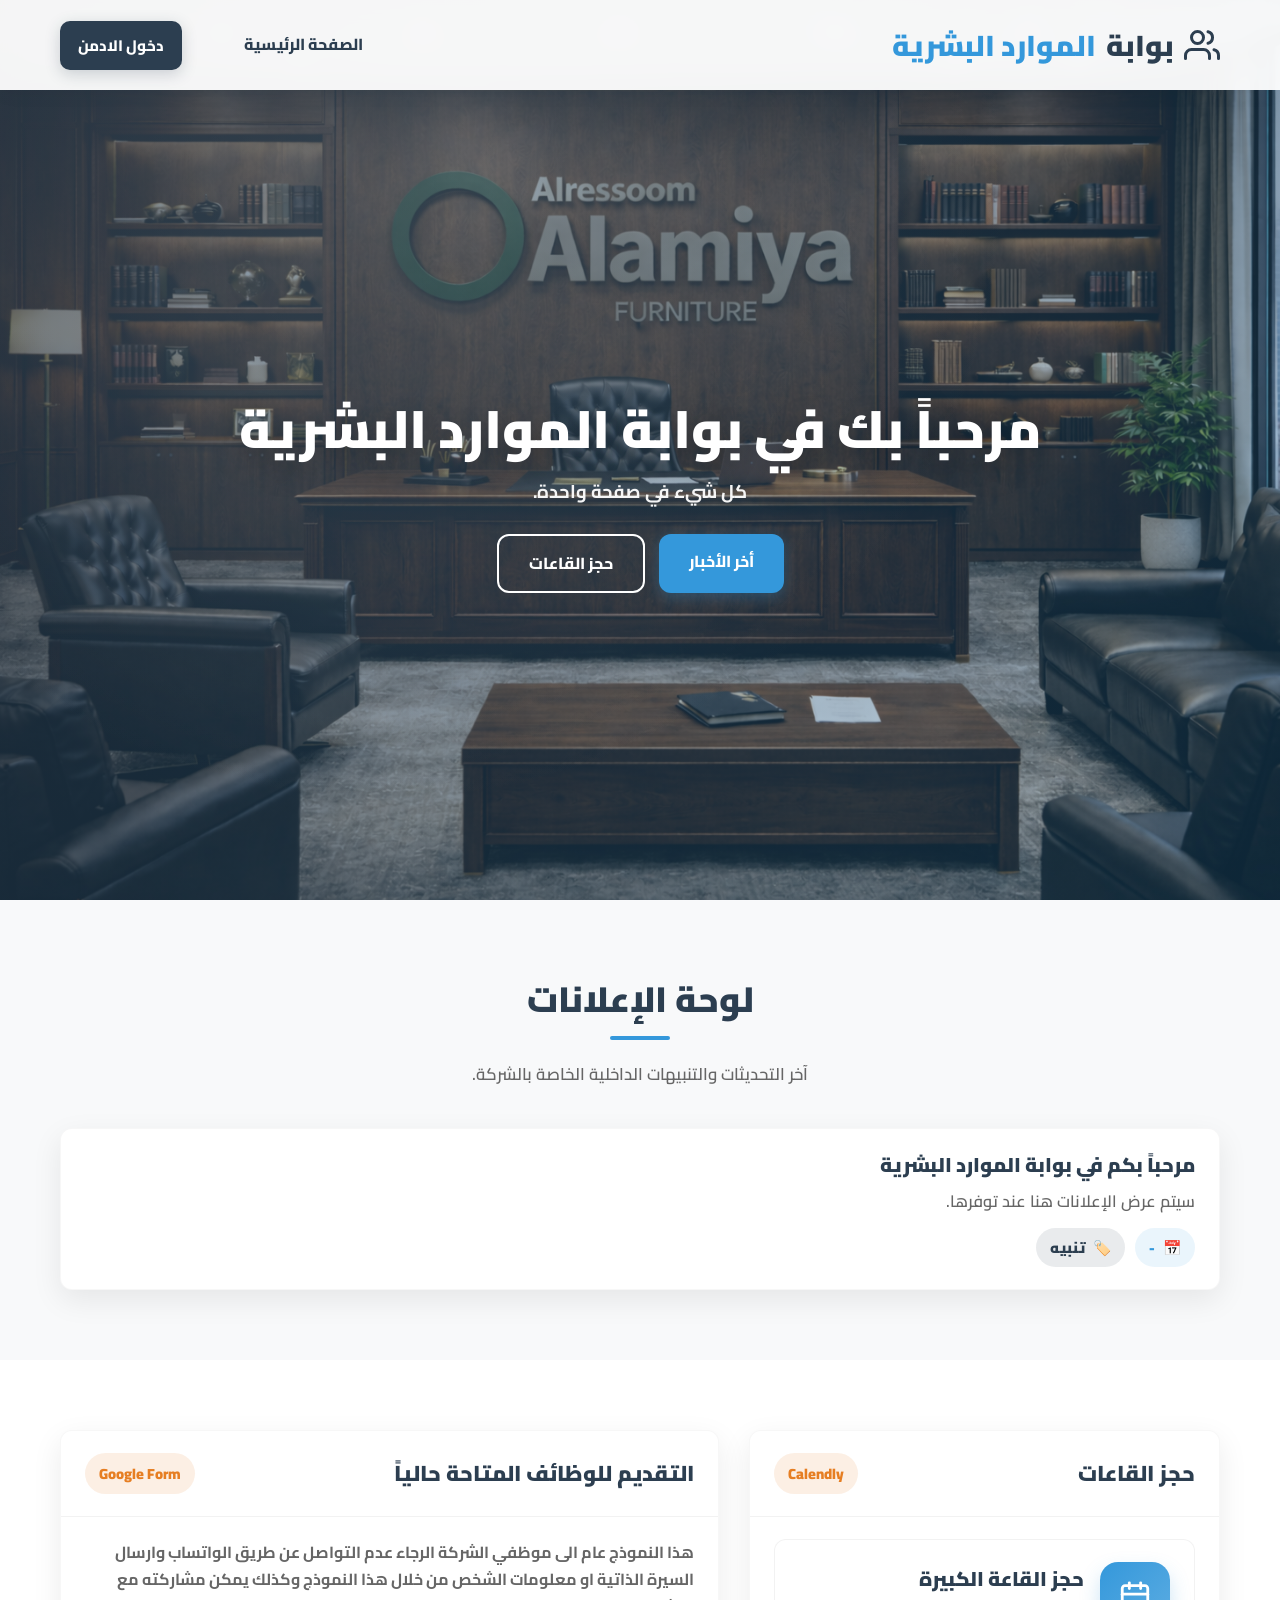
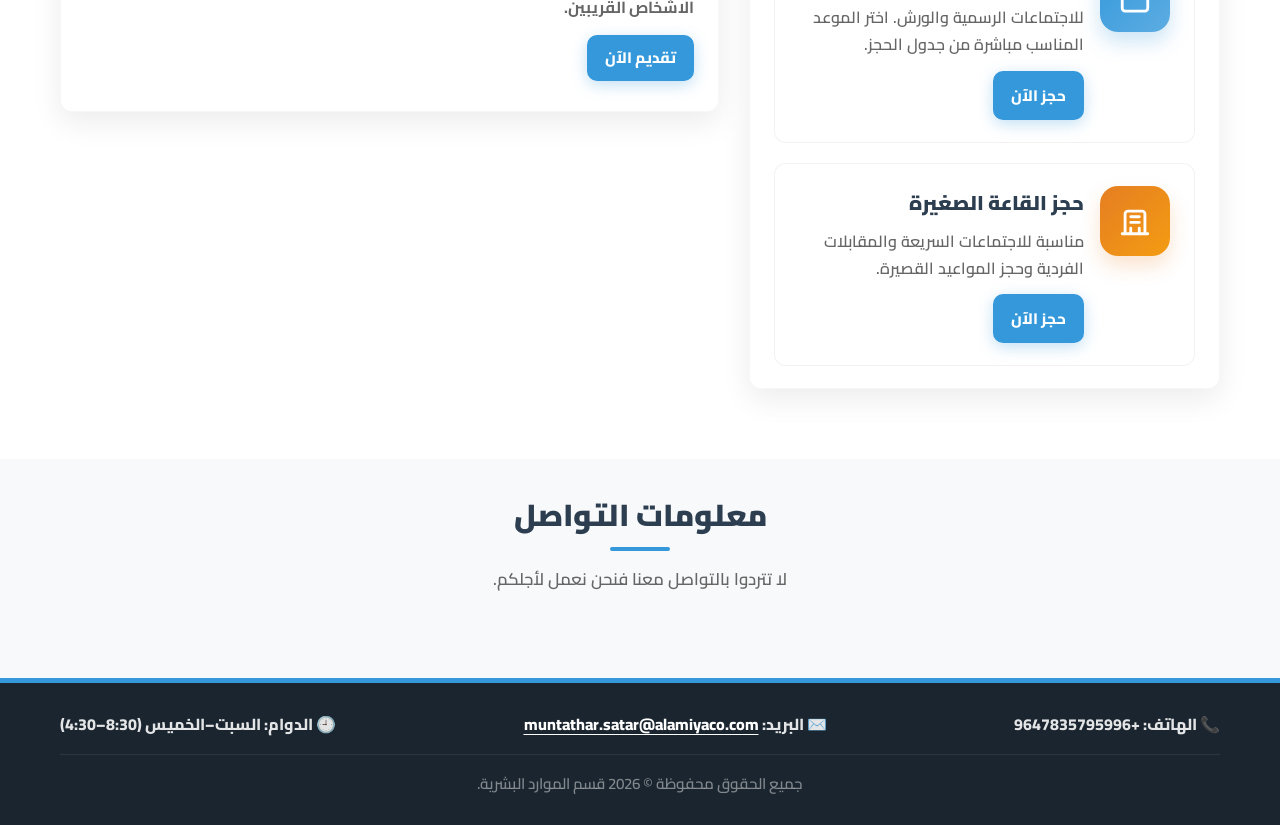
<file: index.html>
<!DOCTYPE html>
<html lang="ar" dir="rtl">
<head>
  <meta charset="UTF-8" />
  <meta name="viewport" content="width=device-width, initial-scale=1.0" />
  <title>بوابة الموارد البشرية</title>

  <link rel="preconnect" href="https://fonts.googleapis.com">
  <link href="https://fonts.googleapis.com/css2?family=Cairo:wght@300;400;600;700;800&display=swap" rel="stylesheet">
  <link rel="stylesheet" href="styles.css" />
</head>
<body>

  <header id="header">
    <div class="container navbar">
      <div class="logo">
        <svg width="36" height="36" viewBox="0 0 24 24" fill="none" stroke="currentColor"
          stroke-width="2" stroke-linecap="round" stroke-linejoin="round">
          <path d="M17 21v-2a4 4 0 0 0-4-4H5a4 4 0 0 0-4 4v2"></path>
          <circle cx="9" cy="7" r="4"></circle>
          <path d="M23 21v-2a4 4 0 0 0-3-3.87"></path>
          <path d="M16 3.13a4 4 0 0 1 0 7.75"></path>
        </svg>
        بوابة <span>الموارد البشرية</span>
      </div>

      <div class="nav-actions">
        <a class="nav-link" href="index.html">الصفحة الرئيسية</a>
        <a class="nav-link" href="tax.html"></a>
        <button class="btn btn-dark btn-sm" type="button" onclick="openAdminLogin()">
          دخول الادمن
        </button>
      </div>
    </div>
  </header>

  <section class="hero" id="home">
    <div class="hero-content">
      <div class="container">
        <h1>مرحباً بك في بوابة الموارد البشرية</h1>
        <p>كل شيء في صفحة واحدة.</p>
        <div class="hero-buttons">
          <a class="btn btn-primary" href="#announcements">أخر الأخبار</a>
          <a class="btn btn-outline" href="#booking">حجز القاعات</a>
        </div>
      </div>
    </div>
  </section>

  <section id="announcements">
    <div class="container">
      <div class="section-title">
        <h2>لوحة الإعلانات</h2>
        <p>آخر التحديثات والتنبيهات الداخلية الخاصة بالشركة.</p>
      </div>
      <div class="ann-list" id="annList"></div>
    </div>
  </section>

  <section class="portal-section" id="portal">
    <div class="container">
      <div class="grid-2">

        <div id="booking">
          <div class="card">
            <div class="card-head">
              <h3>حجز القاعات</h3>
              <span class="badge">Calendly</span>
            </div>
            <div class="card-body">
              <div class="booking-stack">

                <div class="card booking-card booking-card-flat">
                  <div class="card-body">
                    <div class="booking-row">
                      <div class="icon-box">
                        <svg width="34" height="34" viewBox="0 0 24 24" fill="none" stroke="currentColor"
                          stroke-width="2" stroke-linecap="round" stroke-linejoin="round">
                          <rect x="3" y="4" width="18" height="18" rx="2"></rect>
                          <line x1="16" y1="2" x2="16" y2="6"></line>
                          <line x1="8" y1="2" x2="8" y2="6"></line>
                          <line x1="3" y1="10" x2="21" y2="10"></line>
                        </svg>
                      </div>
                      <div class="booking-content">
                        <h4>حجز القاعة الكبيرة</h4>
                        <p>للاجتماعات الرسمية والورش. اختر الموعد المناسب مباشرة من جدول الحجز.</p>
                        <div class="booking-actions">
                          <button class="btn btn-primary btn-sm" type="button" onclick="openCalendly('big')">حجز الآن</button>
                        </div>
                      </div>
                    </div>
                  </div>
                </div>

                <div class="card booking-card booking-card-flat">
                  <div class="card-body">
                    <div class="booking-row">
                      <div class="icon-box small-room-icon">
                        <svg width="34" height="34" viewBox="0 0 24 24" fill="none" stroke="currentColor"
                          stroke-width="2" stroke-linecap="round" stroke-linejoin="round">
                          <path d="M3 21h18"></path>
                          <path d="M5 21V7a2 2 0 0 1 2-2h10a2 2 0 0 1 2 2v14"></path>
                          <path d="M9 21v-4"></path>
                          <path d="M15 21v-4"></path>
                          <path d="M9 9h6"></path>
                          <path d="M9 13h6"></path>
                        </svg>
                      </div>
                      <div class="booking-content">
                        <h4>حجز القاعة الصغيرة</h4>
                        <p>مناسبة للاجتماعات السريعة والمقابلات الفردية وحجز المواعيد القصيرة.</p>
                        <div class="booking-actions">
                          <button class="btn btn-primary btn-sm" type="button" onclick="openCalendly('small')">حجز الآن</button>
                        </div>
                      </div>
                    </div>
                  </div>
                </div>

              </div>
            </div>
          </div>
        </div>

        <div id="apply">
          <div class="card">
            <div class="card-head">
              <h3>التقديم للوظائف المتاحة حالياً</h3>
              <span class="badge">Google Form</span>
            </div>
            <div class="card-body">
              <p class="apply-text">
                هذا النموذج عام الى موظفي الشركة الرجاء عدم التواصل عن طريق الواتساب وارسال السيرة الذاتية او معلومات الشخص من خلال هذا النموذج وكذلك يمكن مشاركته مع الاشخاص القريبين.
              </p>

              <a class="btn btn-primary btn-sm" id="applyFormBtn" href="#" target="_blank" rel="noopener">
                تقديم الآن
              </a>
            </div>
          </div>
        </div>

      </div>
    </div>
  </section>

  <section id="info" class="info-section">
    <div class="container info-container">
      <div class="section-title info-title">
        <h2 class="info-heading">معلومات التواصل</h2>
        <p class="info-description">لا تتردوا بالتواصل معنا فنحن نعمل لأجلكم.</p>
      </div>
    </div>
  </section>

  <footer>
    <div class="container">
      <div class="footer-mini">
        <div class="item">📞 الهاتف: <span id="hrPhone">+9647835795996</span></div>
        <div class="item">✉️ البريد: <a id="hrEmail" href="mailto:muntathar.satar@alamiyaco.com">muntathar.satar@alamiyaco.com</a></div>
        <div class="item">🕘 الدوام: السبت–الخميس (8:30–4:30)</div>
      </div>

      <div class="copyright">
        <p>جميع الحقوق محفوظة &copy; <span id="year"></span> قسم الموارد البشرية.</p>
      </div>
    </div>
  </footer>

  <div class="modal" id="calModal" aria-hidden="true">
    <div class="modal-dialog" role="dialog" aria-modal="true">
      <div class="modal-head">
        <h3 id="calTitle">الحجز</h3>
        <button class="xbtn" type="button" onclick="closeCalModal()">✕</button>
      </div>
      <div class="modal-body modal-body-zero">
        <iframe class="cal-frame" id="calFrame" title="Calendly"></iframe>
      </div>
    </div>
  </div>

  <div class="modal" id="adminLoginModal" aria-hidden="true">
    <div class="modal-dialog admin-dialog" role="dialog" aria-modal="true">
      <div class="modal-head">
        <h3>دخول الادمن</h3>
        <button class="xbtn" type="button" onclick="closeAdminLogin()">✕</button>
      </div>

      <div class="admin-login-body">
        <p class="admin-login-text">
          الرجاء إدخال كلمة المرور للدخول إلى بوابة الأدمن.
        </p>

        <input
          type="password"
          id="adminPassword"
          placeholder="أدخل كلمة المرور"
          class="admin-password-input"
        />

        <div id="adminLoginError" class="admin-login-error"></div>

        <div class="admin-login-actions">
          <button class="btn btn-primary btn-sm" type="button" onclick="submitAdminLogin()">دخول</button>
          <button class="btn btn-outline-dark btn-sm" type="button" onclick="closeAdminLogin()">إلغاء</button>
        </div>
      </div>
    </div>
  </div>

  <script src="script.js"></script>
</body>
</html>
</file>
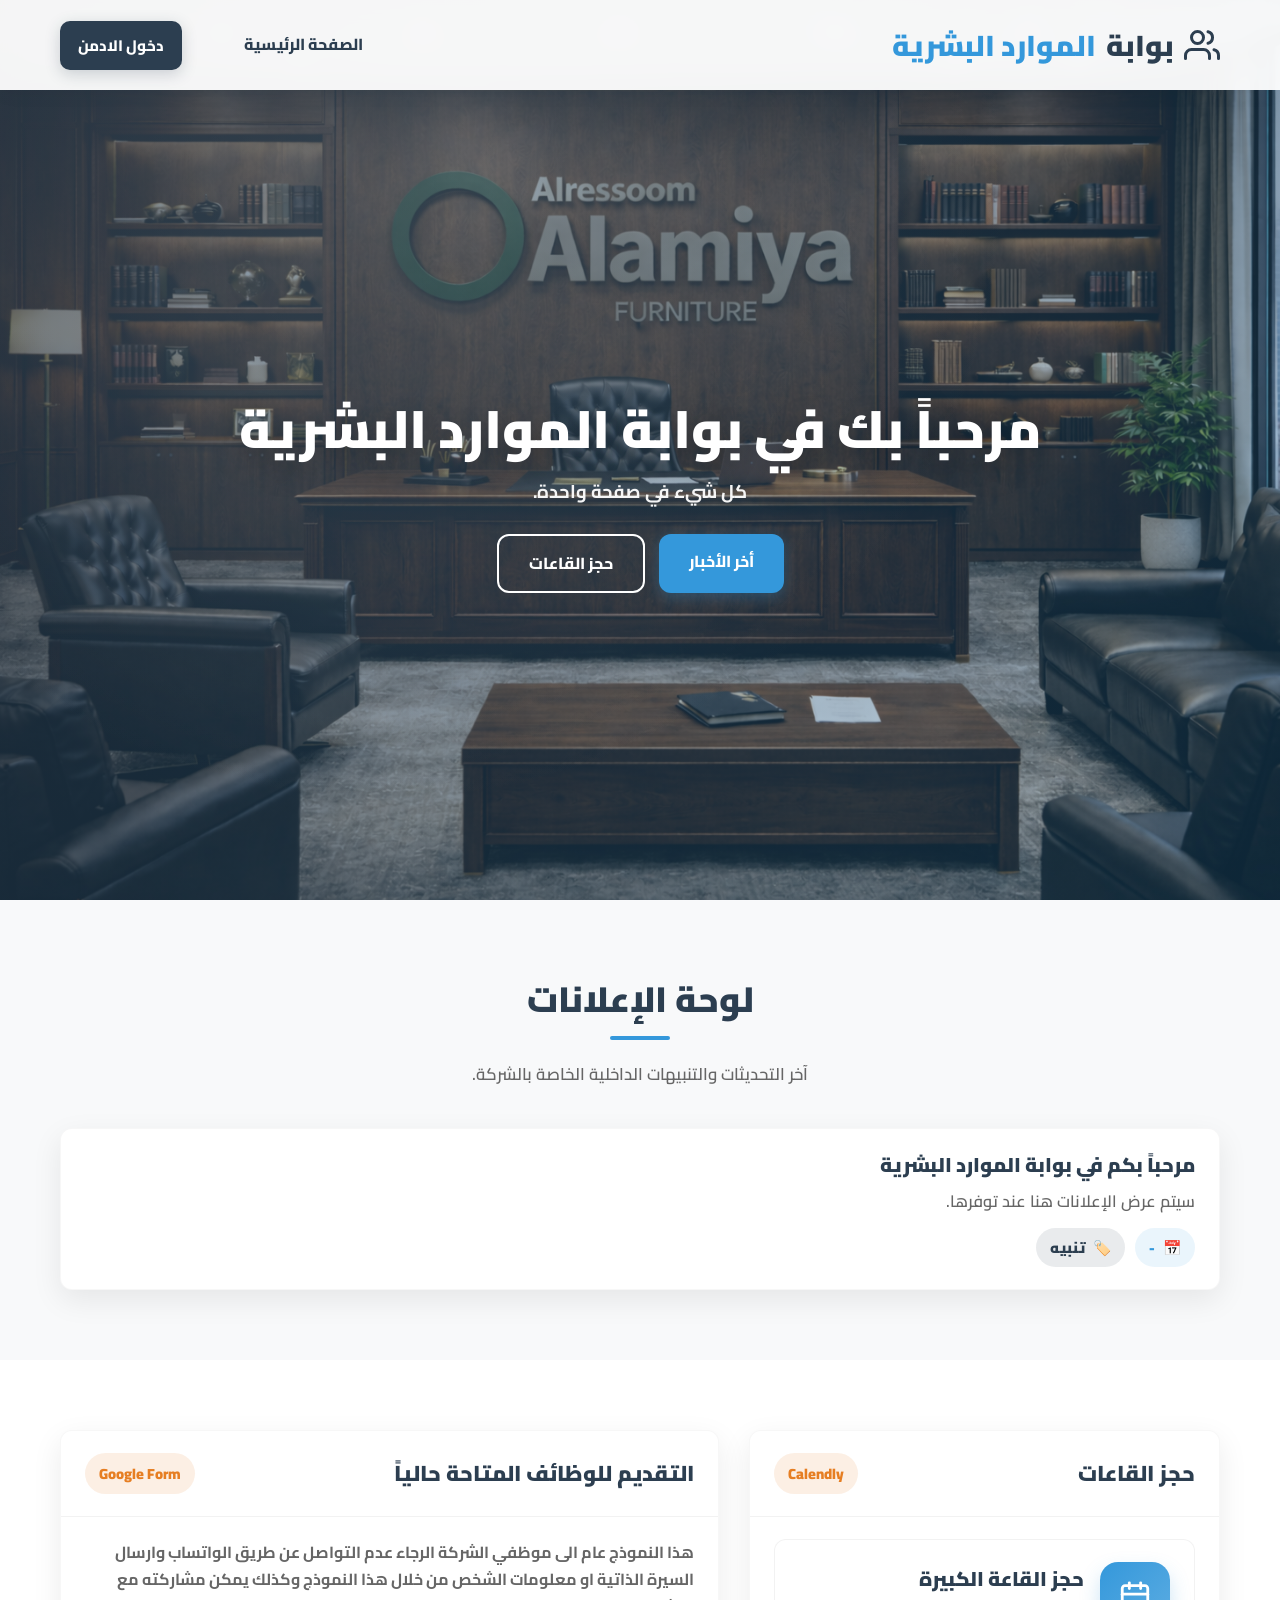
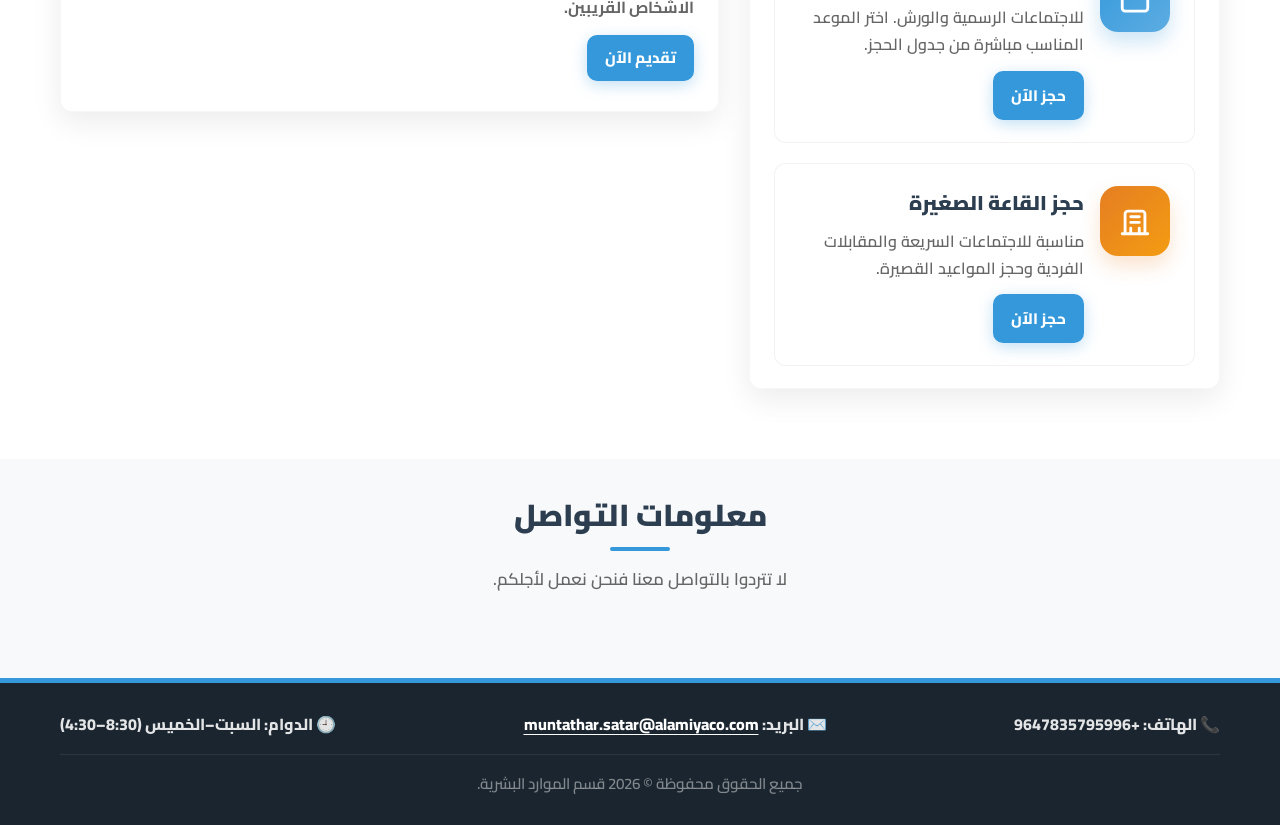
<file: admin (1).html>
<!DOCTYPE html>
<html lang="ar" dir="rtl">
<head>
  <meta charset="UTF-8" />
  <meta name="viewport" content="width=device-width, initial-scale=1.0" />
  <title>بوابة الأدمن</title>

  <link rel="preconnect" href="https://fonts.googleapis.com">
  <link href="https://fonts.googleapis.com/css2?family=Cairo:wght@300;400;600;700;800&display=swap" rel="stylesheet">
  <link rel="stylesheet" href="admin.css" />
</head>
<body>
  <header class="admin-header">
    <div class="container admin-topbar">
      <div>
        <h1>بوابة الأدمن</h1>
        <p>صفحة مخصصة لبطاقات وروابط ومواضيع الإدارة.</p>
      </div>
      <div class="admin-top-actions">
        <a href="index.html" class="btn btn-primary">العودة للموقع</a>
        <button class="btn btn-dark" type="button" onclick="logoutAdmin()">تسجيل الخروج</button>
      </div>
    </div>
  </header>

  <main class="container admin-main">
    <section class="admin-section">
      <div class="section-title">
        <h2>بطاقات الإدارة</h2>
        <p>في حال احتجت لأي شيء ولم تجده اتصل بالرقم التالي 07735796995</p>
      </div>

      <div class="cards-grid" id="adminCardsList"></div>
    </section>
  </main>

  <script src="admin.js"></script>
</body>
</html>
</file>
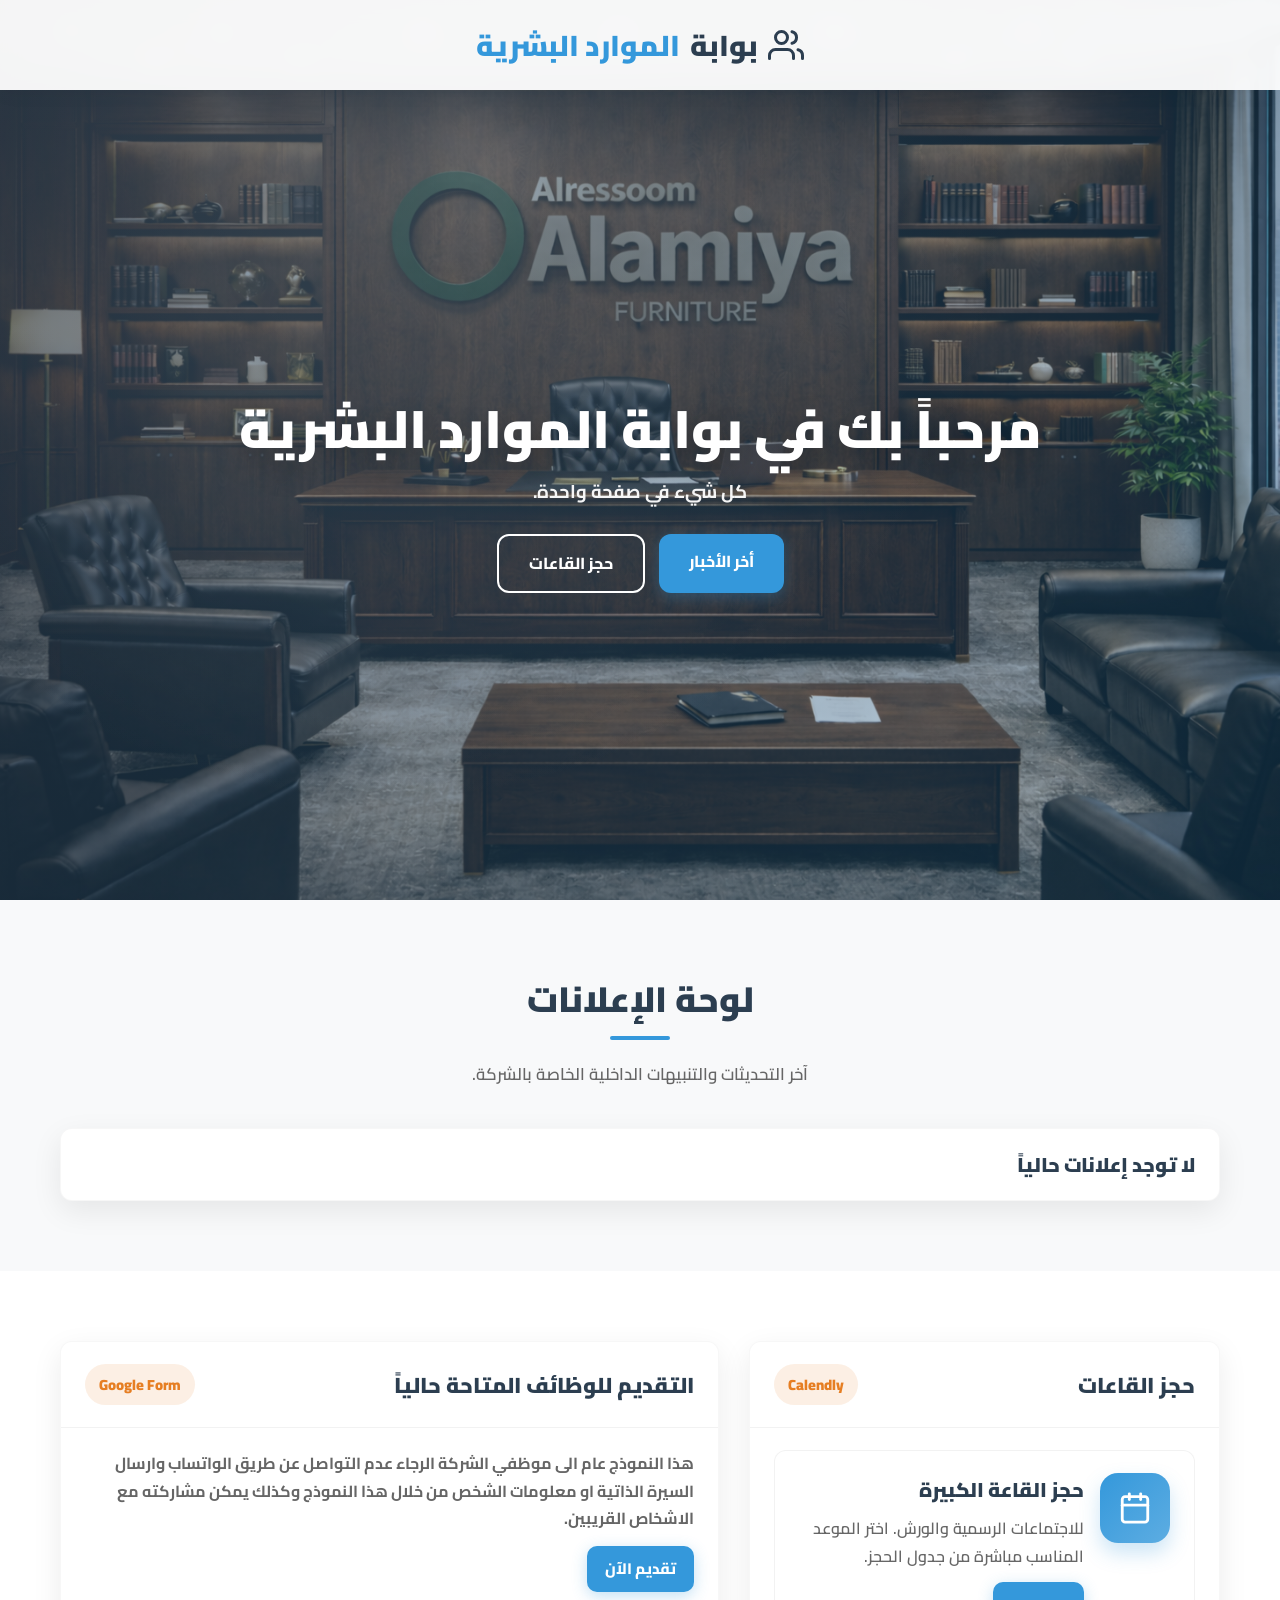
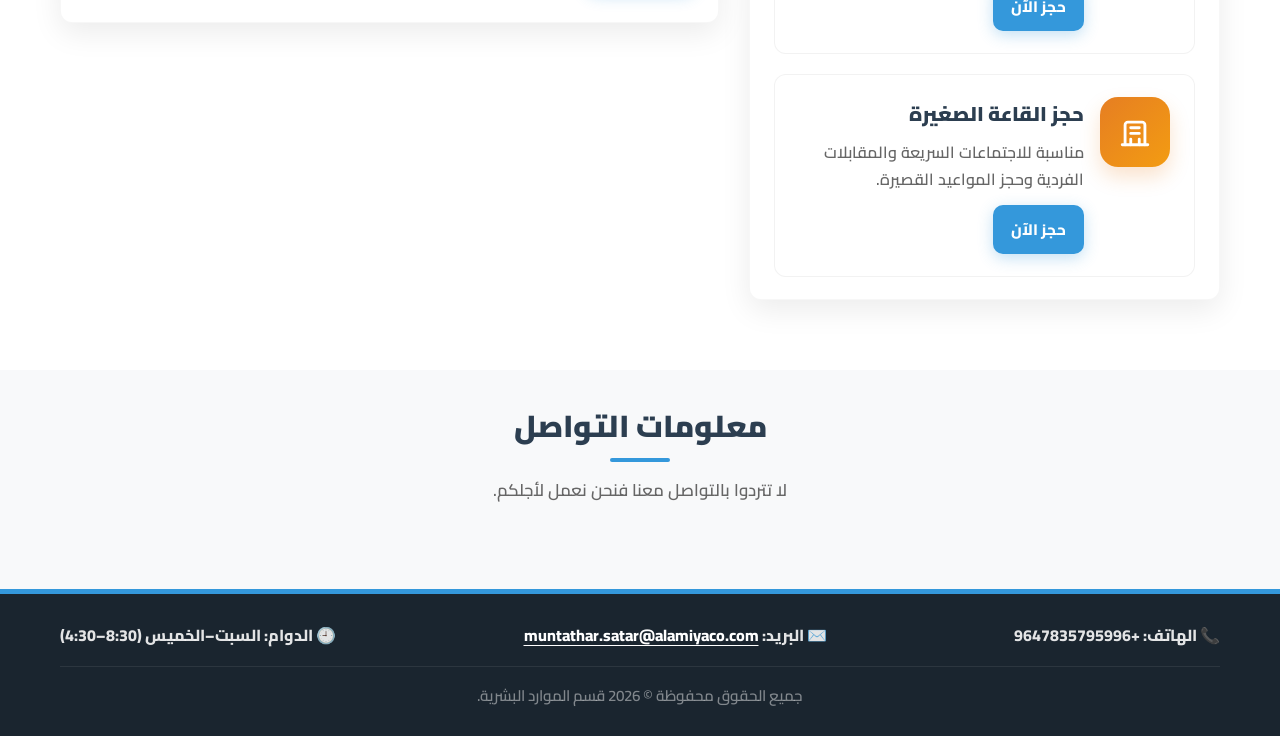
<file: index (6).html>
<!DOCTYPE html>
<html lang="ar" dir="rtl">
<head>
  <meta charset="UTF-8" />
  <meta name="viewport" content="width=device-width, initial-scale=1.0" />
  <title>بوابة الموارد البشرية</title>

  <!-- خط Cairo -->
  <link rel="preconnect" href="https://fonts.googleapis.com">
  <link href="https://fonts.googleapis.com/css2?family=Cairo:wght@300;400;600;700;800&display=swap" rel="stylesheet">

  <style>
    :root{
      --primary-color:#2c3e50;
      --secondary-color:#3498db;
      --accent-color:#e67e22;
      --dark-bg:#1a252f;
      --light-bg:#f8f9fa;
      --white:#ffffff;
      --text-color:#333333;
      --text-light:#666666;
      --border-radius:12px;
      --shadow:0 10px 30px rgba(0,0,0,0.08);
      --transition:all 0.3s cubic-bezier(0.4,0,0.2,1);
    }

    /* FORCE CAIRO */
    html,body,*,*::before,*::after,button,input,textarea,select{
      font-family:'Cairo',sans-serif !important;
    }

    *{margin:0;padding:0;box-sizing:border-box;}
    html{scroll-behavior:smooth;}
    body{
      background-color:var(--light-bg);
      color:var(--text-color);
      line-height:1.7;
      overflow-x:hidden;
    }
    a{text-decoration:none;color:inherit;}
    ul{list-style:none;}
    img{max-width:100%;display:block;}
    .container{max-width:1200px;margin:0 auto;padding:0 20px;}

    /* Buttons */
    .btn{
      display:inline-block;
      padding:14px 30px;
      border-radius:var(--border-radius);
      font-weight:800;
      cursor:pointer;
      transition:var(--transition);
      border:none;
      font-size:1rem;
      position:relative;
      overflow:hidden;
      z-index:1;
      text-align:center;
    }
    .btn::before{
      content:'';
      position:absolute;top:0;left:0;width:0%;height:100%;
      background-color:rgba(255,255,255,0.22);
      transition:var(--transition);
      z-index:-1;
    }
    .btn:hover::before{width:100%;}
    .btn-primary{
      background-color:var(--secondary-color);
      color:var(--white);
      box-shadow:0 4px 15px rgba(52,152,219,0.30);
    }
    .btn-primary:hover{
      transform:translateY(-3px);
      box-shadow:0 8px 20px rgba(52,152,219,0.38);
    }
    .btn-dark{
      background-color:var(--primary-color);
      color:var(--white);
      box-shadow:0 4px 15px rgba(44,62,80,0.22);
    }
    .btn-dark:hover{
      transform:translateY(-3px);
      box-shadow:0 8px 20px rgba(44,62,80,0.28);
    }
    .btn-outline-dark{
      background:transparent;
      border:2px solid var(--primary-color);
      color:var(--primary-color);
    }
    .btn-outline-dark:hover{
      background:var(--primary-color);
      color:var(--white);
      transform:translateY(-2px);
    }
    .btn-sm{padding:10px 18px;font-size:.95rem;border-radius:10px;font-weight:800;}

    .btn-outline{
      background:transparent;
      border:2px solid var(--white);
      color:var(--white);
    }
    .btn-outline:hover{
      background:var(--white);
      color:var(--primary-color);
      transform:translateY(-2px);
    }

    /* Header */
    header{
      background-color:rgba(255,255,255,0.95);
      backdrop-filter:blur(10px);
      box-shadow:0 2px 20px rgba(0,0,0,0.05);
      position:fixed;
      width:100%;
      top:0;
      z-index:1000;
      transition:var(--transition);
    }
    header.scrolled{box-shadow:0 5px 20px rgba(0,0,0,0.10);height:70px;}
    .navbar{
      display:flex;
      justify-content:center;
      align-items:center;
      height:90px;
      transition:var(--transition);
    }
    header.scrolled .navbar{height:70px;}
    .logo{
      font-size:1.8rem;
      font-weight:900;
      color:var(--primary-color);
      display:flex;
      align-items:center;
      gap:10px;
      user-select:none;
    }
    .logo span{color:var(--secondary-color);}

    /* Hero */
    .hero{
      height:100vh;
      min-height:650px;
      display:flex;
      align-items:center;
      text-align:center;
      color:var(--white);
      position:relative;
      overflow:hidden;

      background:
        linear-gradient(135deg, rgba(44, 62, 80, 0.72), rgba(52, 152, 219, 0.25)),
        url("hero.jpg") no-repeat center center / cover;
    }
    .hero::before{
      content:"";
      position:absolute;
      inset:0;
      background:radial-gradient(circle at 30% 20%, rgba(255,255,255,0.10), transparent 55%);
      pointer-events:none;
    }
    .hero-content{
      position:relative;
      width:100%;
      padding:0 20px;
      padding-top:90px; /* مهم بسبب الهيدر الثابت */
    }
    .hero h1{
      font-size:3.3rem;
      font-weight:900;
      line-height:1.2;
      text-shadow:0 10px 30px rgba(0,0,0,0.25);
    }
    .hero p{
      max-width:820px;
      margin:16px auto 26px;
      font-size:1.15rem;
      font-weight:700;
      opacity:0.95;
    }
    .hero-buttons{
      display:flex;
      gap:14px;
      justify-content:center;
      flex-wrap:wrap;
    }

    /* Layout */
    section{padding:70px 0;}
    .section-title{
      text-align:center;
      margin-bottom:40px;
    }
    .section-title h2{
      font-size:2.2rem;
      color:var(--primary-color);
      margin-bottom:12px;
      position:relative;
      display:inline-block;
      font-weight:900;
    }
    .section-title h2::before{
      content:'';
      position:absolute;
      bottom:-10px;
      left:50%;
      transform:translateX(-50%);
      width:60px;
      height:4px;
      background-color:var(--secondary-color);
      border-radius:2px;
    }
    .section-title p{
      color:var(--text-light);
      max-width:720px;
      margin:18px auto 0;
      font-size:1.05rem;
      font-weight:600;
    }

    .grid-2{
      display:grid;
      grid-template-columns:1fr 1.4fr;
      gap:30px;
      align-items:start;
    }

    .card{
      background:var(--white);
      border-radius:var(--border-radius);
      box-shadow:var(--shadow);
      transition:var(--transition);
      border:1px solid rgba(0,0,0,0.03);
      overflow:hidden;
    }
    .card:hover{transform:translateY(-8px);box-shadow:0 15px 30px rgba(0,0,0,0.10);}
    .card-head{
      padding:22px 24px;
      border-bottom:1px solid rgba(0,0,0,0.05);
      display:flex;
      align-items:center;
      justify-content:space-between;
      gap:12px;
      flex-wrap:wrap;
    }
    .card-head h3{
      font-size:1.35rem;
      color:var(--primary-color);
      font-weight:900;
    }
    .badge{
      background:rgba(230,126,34,.12);
      color:var(--accent-color);
      padding:8px 14px;
      border-radius:30px;
      font-weight:900;
      font-size:.92rem;
    }
    .card-body{padding:22px 24px;}

    /* Announcements */
    .ann-list{display:grid;gap:18px;}
    .ann-item{display:grid;grid-template-columns:1fr;}
    .ann-meta{
      display:flex;
      gap:10px;
      flex-wrap:wrap;
      align-items:center;
      margin-top:12px;
    }
    .pill{
      background:rgba(52,152,219,0.10);
      color:var(--secondary-color);
      padding:7px 14px;
      border-radius:999px;
      font-weight:900;
      font-size:.92rem;
      display:inline-flex;
      align-items:center;
      gap:8px;
    }
    .pill.gray{
      background:rgba(44,62,80,.10);
      color:var(--primary-color);
    }
    .ann-title{
      font-size:1.25rem;
      font-weight:900;
      color:var(--primary-color);
      line-height:1.35;
    }
    .ann-text{
      margin-top:10px;
      color:var(--text-light);
      font-weight:600;
      font-size:1.02rem;
    }
    .ann-actions{margin-top:14px;display:flex;gap:12px;flex-wrap:wrap;}

    /* Booking */
    .booking-stack{display:grid;gap:20px;}
    .booking-card .icon-box{
      width:70px;height:70px;
      background:linear-gradient(135deg,var(--secondary-color),#5dade2);
      border-radius:18px;
      display:flex;
      align-items:center;
      justify-content:center;
      color:var(--white);
      box-shadow:0 10px 20px rgba(52,152,219,0.25);
      flex-shrink:0;
    }
    .booking-row{display:flex;gap:16px;align-items:flex-start;}
    .booking-card h4{
      font-size:1.25rem;
      font-weight:900;
      color:var(--primary-color);
      margin-bottom:8px;
    }
    .booking-card p{
      color:var(--text-light);
      font-weight:600;
      font-size:1rem;
      margin-bottom:12px;
    }
    .booking-actions{display:flex;gap:12px;flex-wrap:wrap;margin-top:10px;}

    /* Footer */
    footer{
      background-color:var(--dark-bg);
      color:var(--white);
      padding:28px 0;
      margin-top:50px;
      border-top:5px solid var(--secondary-color);
    }
    .footer-mini{
      display:flex;
      justify-content:space-between;
      gap:18px;
      flex-wrap:wrap;
      align-items:center;
    }
    .footer-mini .item{
      color:rgba(255,255,255,0.88);
      font-weight:800;
    }
    .footer-mini a{
      color:var(--white);
      text-decoration:underline;
      text-underline-offset:4px;
    }
    .copyright{
      text-align:center;
      color:rgba(255,255,255,0.45);
      padding-top:16px;
      margin-top:16px;
      border-top:1px solid rgba(255,255,255,0.08);
      font-size:0.95rem;
      font-weight:600;
    }

    /* Modal */
    .modal{
      position:fixed;
      inset:0;
      background:rgba(0,0,0,0.55);
      display:none;
      align-items:center;
      justify-content:center;
      z-index:2000;
      padding:20px;
    }
    .modal.show{display:flex;}
    .modal-dialog{
      width:min(860px,96vw);
      background:var(--white);
      border-radius:16px;
      box-shadow:0 20px 50px rgba(0,0,0,0.18);
      overflow:hidden;
    }
    .modal-head{
      padding:18px 20px;
      display:flex;
      justify-content:space-between;
      align-items:center;
      gap:12px;
      border-bottom:1px solid rgba(0,0,0,0.06);
    }
    .modal-head h3{
      font-weight:950;
      color:var(--primary-color);
      font-size:1.25rem;
      margin:0;
    }
    .xbtn{
      border:none;
      background:rgba(44,62,80,0.10);
      color:var(--primary-color);
      width:42px;height:42px;
      border-radius:999px;
      font-size:18px;
      font-weight:900;
      cursor:pointer;
      transition:var(--transition);
    }
    .xbtn:hover{background:rgba(44,62,80,0.16);transform:translateY(-1px);}

    .cal-frame{width:100%;height:70vh;border:0;display:block;}

    @media (max-width:992px){
      .grid-2{grid-template-columns:1fr;}
    }
  </style>
</head>

<body>

  <header id="header">
    <div class="container navbar">
      <div class="logo">
        <svg width="36" height="36" viewBox="0 0 24 24" fill="none" stroke="currentColor"
          stroke-width="2" stroke-linecap="round" stroke-linejoin="round">
          <path d="M17 21v-2a4 4 0 0 0-4-4H5a4 4 0 0 0-4 4v2"></path>
          <circle cx="9" cy="7" r="4"></circle>
          <path d="M23 21v-2a4 4 0 0 0-3-3.87"></path>
          <path d="M16 3.13a4 4 0 0 1 0 7.75"></path>
        </svg>
        بوابة <span>الموارد البشرية</span>
      </div>
    </div>
  </header>

  <!-- Hero -->
  <section class="hero" id="home">
    <div class="hero-content">
      <div class="container">
        <h1>مرحباً بك في بوابة الموارد البشرية</h1>
        <p>كل شيء في صفحة واحدة.</p>
        <div class="hero-buttons">
          <a class="btn btn-primary" href="#announcements">أخر الأخبار</a>
          <a class="btn btn-outline" href="#booking">حجز القاعات</a>
        </div>
      </div>
    </div>
  </section>

  <!-- Announcements -->
  <section id="announcements">
    <div class="container">
      <div class="section-title">
        <h2>لوحة الإعلانات</h2>
        <p>آخر التحديثات والتنبيهات الداخلية الخاصة بالشركة.</p>
      </div>

      <!-- هذا العنصر كان سبب اختفاء الإعلانات عند حذفه أو تغيير id -->
      <div class="ann-list" id="annList"></div>
    </div>
  </section>

  <!-- Portal -->
  <section style="background-color: var(--white);" id="portal">
    <div class="container">
      <div class="grid-2">

        <!-- Booking (يمين) -->
        <div id="booking">
          <div class="card">
            <div class="card-head">
              <h3>حجز القاعات</h3>
              <span class="badge">Calendly</span>
            </div>
            <div class="card-body">
              <div class="booking-stack">

                <div class="card booking-card" style="box-shadow:none; border:1px solid rgba(0,0,0,0.05);">
                  <div class="card-body">
                    <div class="booking-row">
                      <div class="icon-box">
                        <svg width="34" height="34" viewBox="0 0 24 24" fill="none" stroke="currentColor"
                          stroke-width="2" stroke-linecap="round" stroke-linejoin="round">
                          <rect x="3" y="4" width="18" height="18" rx="2"></rect>
                          <line x1="16" y1="2" x2="16" y2="6"></line>
                          <line x1="8" y1="2" x2="8" y2="6"></line>
                          <line x1="3" y1="10" x2="21" y2="10"></line>
                        </svg>
                      </div>
                      <div style="flex:1">
                        <h4>حجز القاعة الكبيرة</h4>
                        <p>للاجتماعات الرسمية والورش. اختر الموعد المناسب مباشرة من جدول الحجز.</p>
                        <div class="booking-actions">
                          <button class="btn btn-primary btn-sm" type="button" onclick="openCalendly('big')">حجز الآن</button>
                        </div>
                      </div>
                    </div>
                  </div>
                </div>

                <div class="card booking-card" style="box-shadow:none; border:1px solid rgba(0,0,0,0.05);">
                  <div class="card-body">
                    <div class="booking-row">
                      <div class="icon-box" style="background: linear-gradient(135deg, var(--accent-color), #f39c12); box-shadow: 0 10px 20px rgba(230,126,34,.22);">
                        <svg width="34" height="34" viewBox="0 0 24 24" fill="none" stroke="currentColor"
                          stroke-width="2" stroke-linecap="round" stroke-linejoin="round">
                          <path d="M3 21h18"></path>
                          <path d="M5 21V7a2 2 0 0 1 2-2h10a2 2 0 0 1 2 2v14"></path>
                          <path d="M9 21v-4"></path>
                          <path d="M15 21v-4"></path>
                          <path d="M9 9h6"></path>
                          <path d="M9 13h6"></path>
                        </svg>
                      </div>
                      <div style="flex:1">
                        <h4>حجز القاعة الصغيرة</h4>
                        <p>مناسبة للاجتماعات السريعة والمقابلات الفردية وحجز المواعيد القصيرة.</p>
                        <div class="booking-actions">
                          <button class="btn btn-primary btn-sm" type="button" onclick="openCalendly('small')">حجز الآن</button>
                        </div>
                      </div>
                    </div>
                  </div>
                </div>

              </div><!-- booking-stack -->
            </div>
          </div>
        </div>

        <!-- Apply (يسار) -->
        <div id="apply">
          <div class="card">
            <div class="card-head">
              <h3>التقديم للوظائف المتاحة حالياً</h3>
              <span class="badge">Google Form</span>
            </div>
            <div class="card-body">
              <p style="color: var(--text-light); font-weight: 700; margin-bottom: 14px;">
                هذا النموذج عام الى موظفي الشركة الرجاء عدم التواصل عن طريق الواتساب وارسال السيرة الذاتية او معلومات الشخص من خلال هذا النموذج وكذلك يمكن مشاركته مع الاشخاص القريبين.
              </p>

              <a class="btn btn-primary btn-sm" id="applyFormBtn" href="#" target="_blank" rel="noopener">
                تقديم الآن
              </a>
            </div>
          </div>
        </div>

      </div><!-- grid-2 -->
    </div>
  </section>

  <!-- Info -->
  <section id="info" style="padding: 30px 0 0;">
    <div class="container" style="padding-bottom: 15px;">
      <div class="section-title" style="margin-bottom: 20px;">
        <h2 style="font-size:1.9rem;">معلومات التواصل</h2>
        <p style="margin-top:12px;">لا تتردوا بالتواصل معنا فنحن نعمل لأجلكم.</p>
      </div>
    </div>
  </section>

  <!-- Footer -->
  <footer>
    <div class="container">
      <div class="footer-mini">
        <div class="item">📞 الهاتف: <span id="hrPhone">+9647835795996</span></div>
        <div class="item">✉️ البريد: <a id="hrEmail" href="mailto:muntathar.satar@alamiyaco.com">muntathar.satar@alamiyaco.com</a></div>
        <div class="item">🕘 الدوام: السبت–الخميس (8:30–4:30)</div>
      </div>

      <div class="copyright">
        <p>جميع الحقوق محفوظة &copy; <span id="year"></span> قسم الموارد البشرية.</p>
      </div>
    </div>
  </footer>

  <!-- Calendly Modal -->
  <div class="modal" id="calModal" aria-hidden="true">
    <div class="modal-dialog" role="dialog" aria-modal="true">
      <div class="modal-head">
        <h3 id="calTitle">الحجز</h3>
        <button class="xbtn" type="button" onclick="closeCalModal()">✕</button>
      </div>
      <div class="modal-body" style="padding:0">
        <iframe class="cal-frame" id="calFrame" title="Calendly"></iframe>
      </div>
    </div>
  </div>

  <script>
  /* =========================
    CONFIG
  ========================= */
  const CONFIG = {
    calendlyBig: "https://calendly.com/alamiya8hr/training-room",
    calendlySmall: "https://calendly.com/alamiya7hr/meeting-room",

    phone: "+9647835795996",
    email: "muntathar.satar@alamiyaco.com",

    // Google Apps Script Web App endpoint (Announcements API)
    apiUrl: "https://script.google.com/macros/s/AKfycbzWJNoBdnxUhzyXT-iSyqQkWmvyGD_RpQ1s0Q0p_XohAzm7ltxidCXl5bhW228uWbgvsQ/exec",

    // رابط Google Form للتقديم
    applyFormUrl: "https://forms.gle/UM28RJXSiH8pwrRG8"
  };

  /* =========================
    Fallback announcements (في حال فشل الـ API)
  ========================= */
  const FALLBACK_ANNOUNCEMENTS = [
    
  ];

  // IMPORTANT: سنملاها من الـ API، وإذا فشل نستخدم الـ fallback
  let ANNOUNCEMENTS = [];

  /* =========================
    Helpers
  ========================= */
  function esc(str){
    return (str || "").toString().replace(/[&<>"']/g, m => ({
      "&":"&amp;","<":"&lt;",">":"&gt;",'"':"&quot;","'":"&#39;"
    }[m]));
  }

  function toBool(v){
    if (typeof v === "boolean") return v;
    const s = String(v ?? "").trim().toLowerCase();
    return s === "true" || s === "1" || s === "yes" || s === "y";
  }

  function toNum(v, fallback=9999){
    const n = Number(v);
    return Number.isFinite(n) ? n : fallback;
  }

  /* =========================
    Sticky Header
  ========================= */
  const header = document.getElementById('header');
  window.addEventListener('scroll', () => {
    if (window.scrollY > 50) header.classList.add('scrolled');
    else header.classList.remove('scrolled');
  });

  /* =========================
    Inject CONFIG (footer/apply)
  ========================= */
  const hrPhoneEl = document.getElementById("hrPhone");
  if (hrPhoneEl) hrPhoneEl.textContent = CONFIG.phone;

  const hrEmail = document.getElementById("hrEmail");
  if (hrEmail){
    hrEmail.textContent = CONFIG.email;
    hrEmail.href = "mailto:" + CONFIG.email;
  }

  const yearEl = document.getElementById("year");
  if (yearEl) yearEl.textContent = new Date().getFullYear();

  const applyBtn = document.getElementById("applyFormBtn");
  if(applyBtn){
    applyBtn.href = CONFIG.applyFormUrl || "#";
  }

  /* =========================
    Render Announcements
  ========================= */
  const annList = document.getElementById("annList");

  function renderAnnouncements(){
    if(!annList) return;
    annList.innerHTML = "";

    const active = (ANNOUNCEMENTS || [])
      .filter(a => toBool(a.isActive ?? true));

    // فرز: الأولوية (أصغر رقم أولاً) ثم التاريخ تنازلياً
    const sorted = [...active].sort((a,b)=>{
      const pa = toNum(a.priority, 9999);
      const pb = toNum(b.priority, 9999);
      if (pa !== pb) return pa - pb;
      return String(b.date || "").localeCompare(String(a.date || ""));
    });

    if(sorted.length === 0){
      annList.innerHTML = `
        <div class="card">
          <div class="card-body">
            <div class="ann-title">لا توجد إعلانات حالياً</div>
          </div>
        </div>`;
      return;
    }

    sorted.forEach(a=>{
      const wrap = document.createElement("div");
      wrap.className = "card ann-item";
      wrap.innerHTML = `
        <div class="card-body">
          <div class="ann-title">${esc(a.title)}</div>
          <div class="ann-text">${esc(a.body || "")}</div>

          <div class="ann-meta">
            <span class="pill"><span>📅</span><span>${esc(a.date || "-")}</span></span>
            <span class="pill gray"><span>🏷️</span><span>${esc(a.tag || "إعلان")}</span></span>
          </div>

          ${(a.linkUrl && a.linkUrl !== "#") ? `
            <div class="ann-actions">
              <a class="btn btn-primary btn-sm" href="${esc(a.linkUrl)}" target="_blank" rel="noopener">${esc(a.linkText || "رابط")}</a>
            </div>
          ` : ``}
        </div>
      `;
      annList.appendChild(wrap);
    });
  }

  /* =========================
    Load Announcements from Google Sheets API
    - يتوقع أن السكربت يرجع Array مباشرة أو {announcements:[...]}
    - الأعمدة: id,title,body,tag,date,linkText,linkUrl,isActive,priority
  ========================= */
  async function loadAnnouncementsFromApi(){
    const res = await fetch(CONFIG.apiUrl, { cache: "no-store" });
    if(!res.ok) throw new Error("API HTTP " + res.status);

    const data = await res.json();
    const arr = Array.isArray(data) ? data : (data.announcements || []);

    // Normalize fields
    ANNOUNCEMENTS = arr.map(x => ({
      id: x.id ?? x.ID ?? "",
      title: x.title ?? x.Title ?? "",
      body: x.body ?? x.Body ?? "",
      tag: x.tag ?? x.Tag ?? "",
      date: x.date ?? x.Date ?? "",
      linkText: x.linkText ?? x.link_text ?? x.LinkText ?? "",
      linkUrl: x.linkUrl ?? x.link_url ?? x.LinkUrl ?? "#",
      isActive: x.isActive ?? x.active ?? x.IsActive ?? true,
      priority: x.priority ?? x.Priority ?? 9999
    }));

    renderAnnouncements();
  }

  /* =========================
    Calendly Modal
  ========================= */
  const calModal = document.getElementById("calModal");
  const calFrame = document.getElementById("calFrame");
  const calTitle = document.getElementById("calTitle");

  function openCalendly(which){
    const url = which === "big" ? CONFIG.calendlyBig : CONFIG.calendlySmall;
    if (calTitle) calTitle.textContent = which === "big" ? "حجز القاعة الكبيرة" : "حجز القاعة الصغيرة";
    if (calFrame) calFrame.src = url;
    if (calModal){
      calModal.classList.add("show");
      calModal.setAttribute("aria-hidden","false");
    }
  }

  function closeCalModal(){
    if (calFrame) calFrame.src = "about:blank";
    if (calModal){
      calModal.classList.remove("show");
      calModal.setAttribute("aria-hidden","true");
    }
  }

  if (calModal){
    calModal.addEventListener("click",(e)=>{
      if(e.target === calModal) closeCalModal();
    });
  }

  /* =========================
    Init
  ========================= */
  document.addEventListener("DOMContentLoaded", async () => {
    ANNOUNCEMENTS = [...FALLBACK_ANNOUNCEMENTS];
    renderAnnouncements();

    try{
      await loadAnnouncementsFromApi();
    }catch(err){
      console.warn("Announcements API failed, using fallback.", err);
    }
  });
</script>

</body>
</html>
</file>
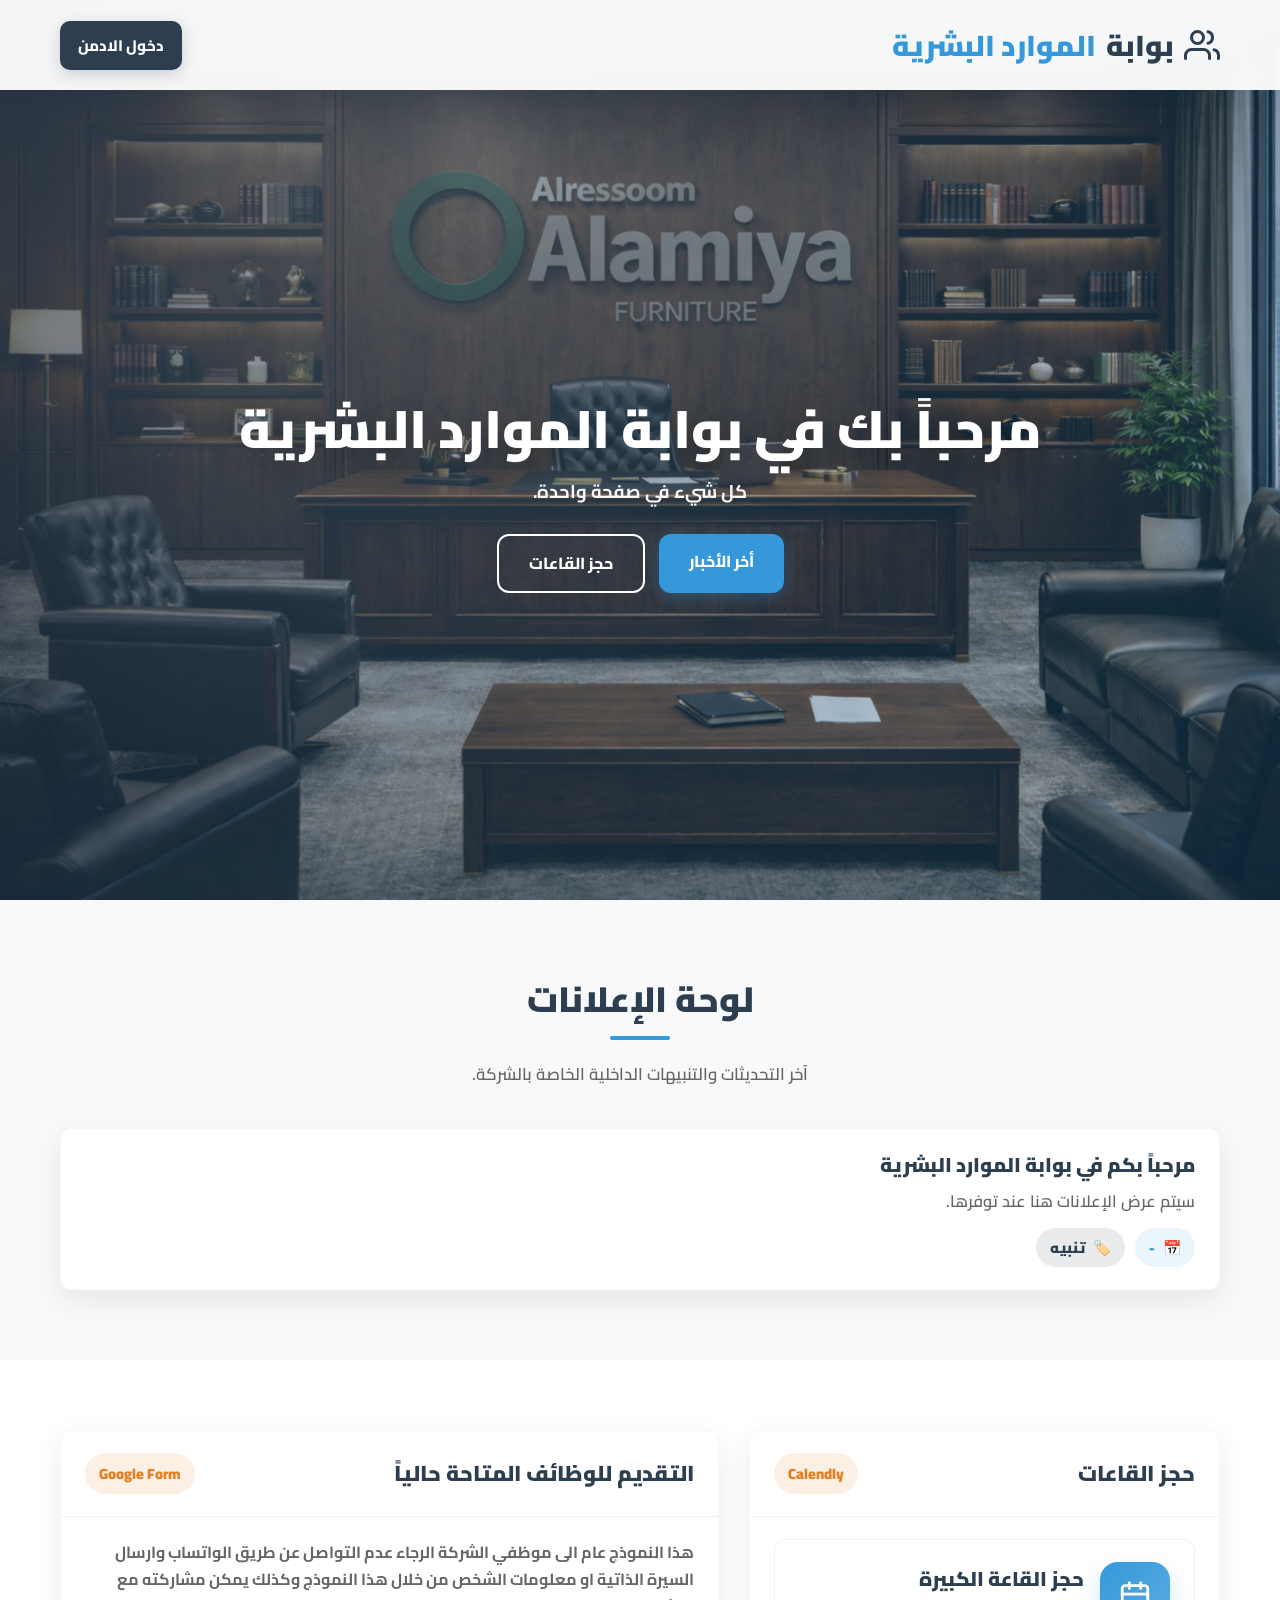
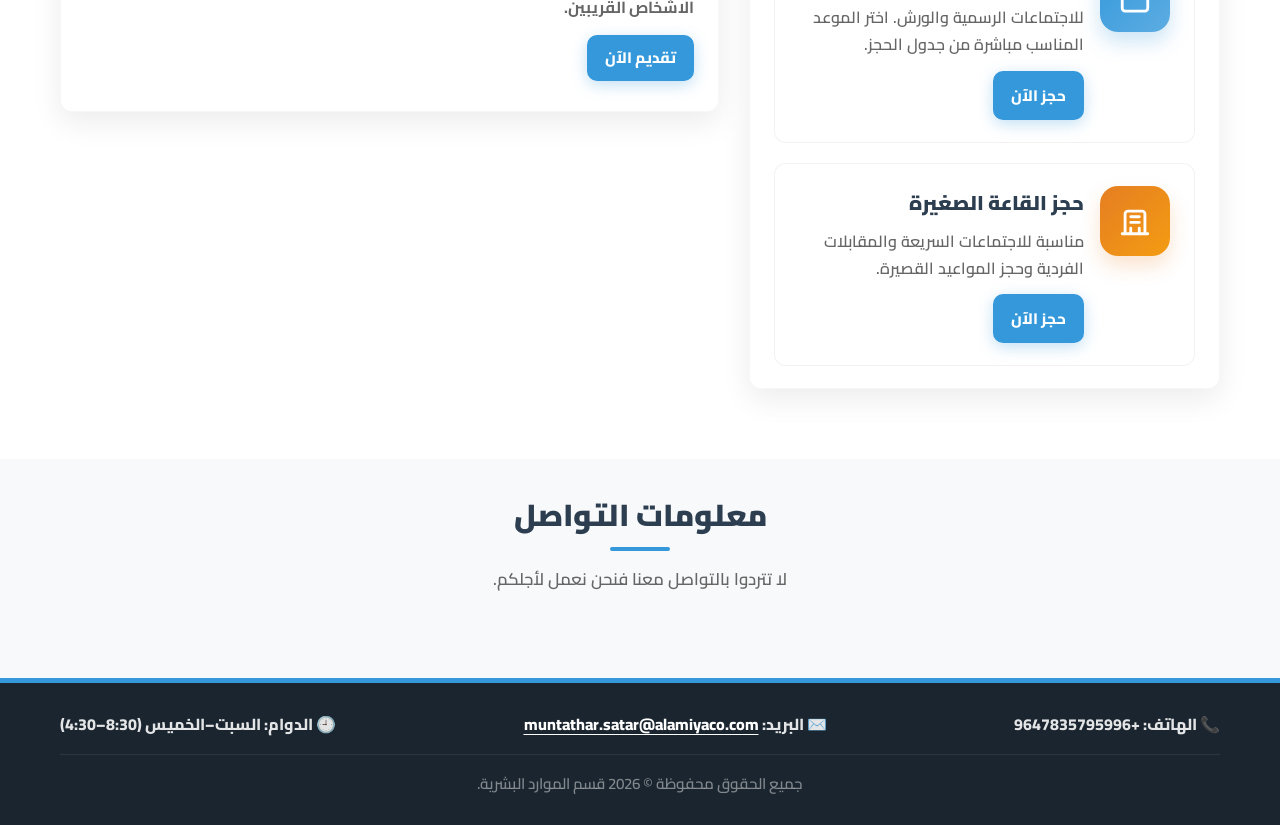
<file: index (8).html>
<!DOCTYPE html>
<html lang="ar" dir="rtl">
<head>
  <meta charset="UTF-8" />
  <meta name="viewport" content="width=device-width, initial-scale=1.0" />
  <title>بوابة الموارد البشرية</title>

  <link rel="preconnect" href="https://fonts.googleapis.com">
  <link href="https://fonts.googleapis.com/css2?family=Cairo:wght@300;400;600;700;800&display=swap" rel="stylesheet">
  <link rel="stylesheet" href="styles.css" />
</head>
<body>

  <header id="header">
    <div class="container navbar">
      <div class="logo">
        <svg width="36" height="36" viewBox="0 0 24 24" fill="none" stroke="currentColor"
          stroke-width="2" stroke-linecap="round" stroke-linejoin="round">
          <path d="M17 21v-2a4 4 0 0 0-4-4H5a4 4 0 0 0-4 4v2"></path>
          <circle cx="9" cy="7" r="4"></circle>
          <path d="M23 21v-2a4 4 0 0 0-3-3.87"></path>
          <path d="M16 3.13a4 4 0 0 1 0 7.75"></path>
        </svg>
        بوابة <span>الموارد البشرية</span>
      </div>

      <div class="nav-actions">
        <button class="btn btn-dark btn-sm" type="button" onclick="openAdminLogin()">
          دخول الادمن
        </button>
      </div>
    </div>
  </header>

  <section class="hero" id="home">
    <div class="hero-content">
      <div class="container">
        <h1>مرحباً بك في بوابة الموارد البشرية</h1>
        <p>كل شيء في صفحة واحدة.</p>
        <div class="hero-buttons">
          <a class="btn btn-primary" href="#announcements">أخر الأخبار</a>
          <a class="btn btn-outline" href="#booking">حجز القاعات</a>
        </div>
      </div>
    </div>
  </section>

  <section id="announcements">
    <div class="container">
      <div class="section-title">
        <h2>لوحة الإعلانات</h2>
        <p>آخر التحديثات والتنبيهات الداخلية الخاصة بالشركة.</p>
      </div>
      <div class="ann-list" id="annList"></div>
    </div>
  </section>

  <section class="portal-section" id="portal">
    <div class="container">
      <div class="grid-2">

        <div id="booking">
          <div class="card">
            <div class="card-head">
              <h3>حجز القاعات</h3>
              <span class="badge">Calendly</span>
            </div>
            <div class="card-body">
              <div class="booking-stack">

                <div class="card booking-card booking-card-flat">
                  <div class="card-body">
                    <div class="booking-row">
                      <div class="icon-box">
                        <svg width="34" height="34" viewBox="0 0 24 24" fill="none" stroke="currentColor"
                          stroke-width="2" stroke-linecap="round" stroke-linejoin="round">
                          <rect x="3" y="4" width="18" height="18" rx="2"></rect>
                          <line x1="16" y1="2" x2="16" y2="6"></line>
                          <line x1="8" y1="2" x2="8" y2="6"></line>
                          <line x1="3" y1="10" x2="21" y2="10"></line>
                        </svg>
                      </div>
                      <div class="booking-content">
                        <h4>حجز القاعة الكبيرة</h4>
                        <p>للاجتماعات الرسمية والورش. اختر الموعد المناسب مباشرة من جدول الحجز.</p>
                        <div class="booking-actions">
                          <button class="btn btn-primary btn-sm" type="button" onclick="openCalendly('big')">حجز الآن</button>
                        </div>
                      </div>
                    </div>
                  </div>
                </div>

                <div class="card booking-card booking-card-flat">
                  <div class="card-body">
                    <div class="booking-row">
                      <div class="icon-box small-room-icon">
                        <svg width="34" height="34" viewBox="0 0 24 24" fill="none" stroke="currentColor"
                          stroke-width="2" stroke-linecap="round" stroke-linejoin="round">
                          <path d="M3 21h18"></path>
                          <path d="M5 21V7a2 2 0 0 1 2-2h10a2 2 0 0 1 2 2v14"></path>
                          <path d="M9 21v-4"></path>
                          <path d="M15 21v-4"></path>
                          <path d="M9 9h6"></path>
                          <path d="M9 13h6"></path>
                        </svg>
                      </div>
                      <div class="booking-content">
                        <h4>حجز القاعة الصغيرة</h4>
                        <p>مناسبة للاجتماعات السريعة والمقابلات الفردية وحجز المواعيد القصيرة.</p>
                        <div class="booking-actions">
                          <button class="btn btn-primary btn-sm" type="button" onclick="openCalendly('small')">حجز الآن</button>
                        </div>
                      </div>
                    </div>
                  </div>
                </div>

              </div>
            </div>
          </div>
        </div>

        <div id="apply">
          <div class="card">
            <div class="card-head">
              <h3>التقديم للوظائف المتاحة حالياً</h3>
              <span class="badge">Google Form</span>
            </div>
            <div class="card-body">
              <p class="apply-text">
                هذا النموذج عام الى موظفي الشركة الرجاء عدم التواصل عن طريق الواتساب وارسال السيرة الذاتية او معلومات الشخص من خلال هذا النموذج وكذلك يمكن مشاركته مع الاشخاص القريبين.
              </p>

              <a class="btn btn-primary btn-sm" id="applyFormBtn" href="#" target="_blank" rel="noopener">
                تقديم الآن
              </a>
            </div>
          </div>
        </div>

      </div>
    </div>
  </section>

  <section id="info" class="info-section">
    <div class="container info-container">
      <div class="section-title info-title">
        <h2 class="info-heading">معلومات التواصل</h2>
        <p class="info-description">لا تتردوا بالتواصل معنا فنحن نعمل لأجلكم.</p>
      </div>
    </div>
  </section>

  <footer>
    <div class="container">
      <div class="footer-mini">
        <div class="item">📞 الهاتف: <span id="hrPhone">+9647835795996</span></div>
        <div class="item">✉️ البريد: <a id="hrEmail" href="mailto:muntathar.satar@alamiyaco.com">muntathar.satar@alamiyaco.com</a></div>
        <div class="item">🕘 الدوام: السبت–الخميس (8:30–4:30)</div>
      </div>

      <div class="copyright">
        <p>جميع الحقوق محفوظة &copy; <span id="year"></span> قسم الموارد البشرية.</p>
      </div>
    </div>
  </footer>

  <div class="modal" id="calModal" aria-hidden="true">
    <div class="modal-dialog" role="dialog" aria-modal="true">
      <div class="modal-head">
        <h3 id="calTitle">الحجز</h3>
        <button class="xbtn" type="button" onclick="closeCalModal()">✕</button>
      </div>
      <div class="modal-body modal-body-zero">
        <iframe class="cal-frame" id="calFrame" title="Calendly"></iframe>
      </div>
    </div>
  </div>

  <div class="modal" id="adminLoginModal" aria-hidden="true">
    <div class="modal-dialog admin-dialog" role="dialog" aria-modal="true">
      <div class="modal-head">
        <h3>دخول الادمن</h3>
        <button class="xbtn" type="button" onclick="closeAdminLogin()">✕</button>
      </div>

      <div class="admin-login-body">
        <p class="admin-login-text">
          الرجاء إدخال كلمة المرور للدخول إلى بوابة الأدمن.
        </p>

        <input
          type="password"
          id="adminPassword"
          placeholder="أدخل كلمة المرور"
          class="admin-password-input"
        />

        <div id="adminLoginError" class="admin-login-error"></div>

        <div class="admin-login-actions">
          <button class="btn btn-primary btn-sm" type="button" onclick="submitAdminLogin()">دخول</button>
          <button class="btn btn-outline-dark btn-sm" type="button" onclick="closeAdminLogin()">إلغاء</button>
        </div>
      </div>
    </div>
  </div>

  <script src="script.js"></script>
</body>
</html>
</file>
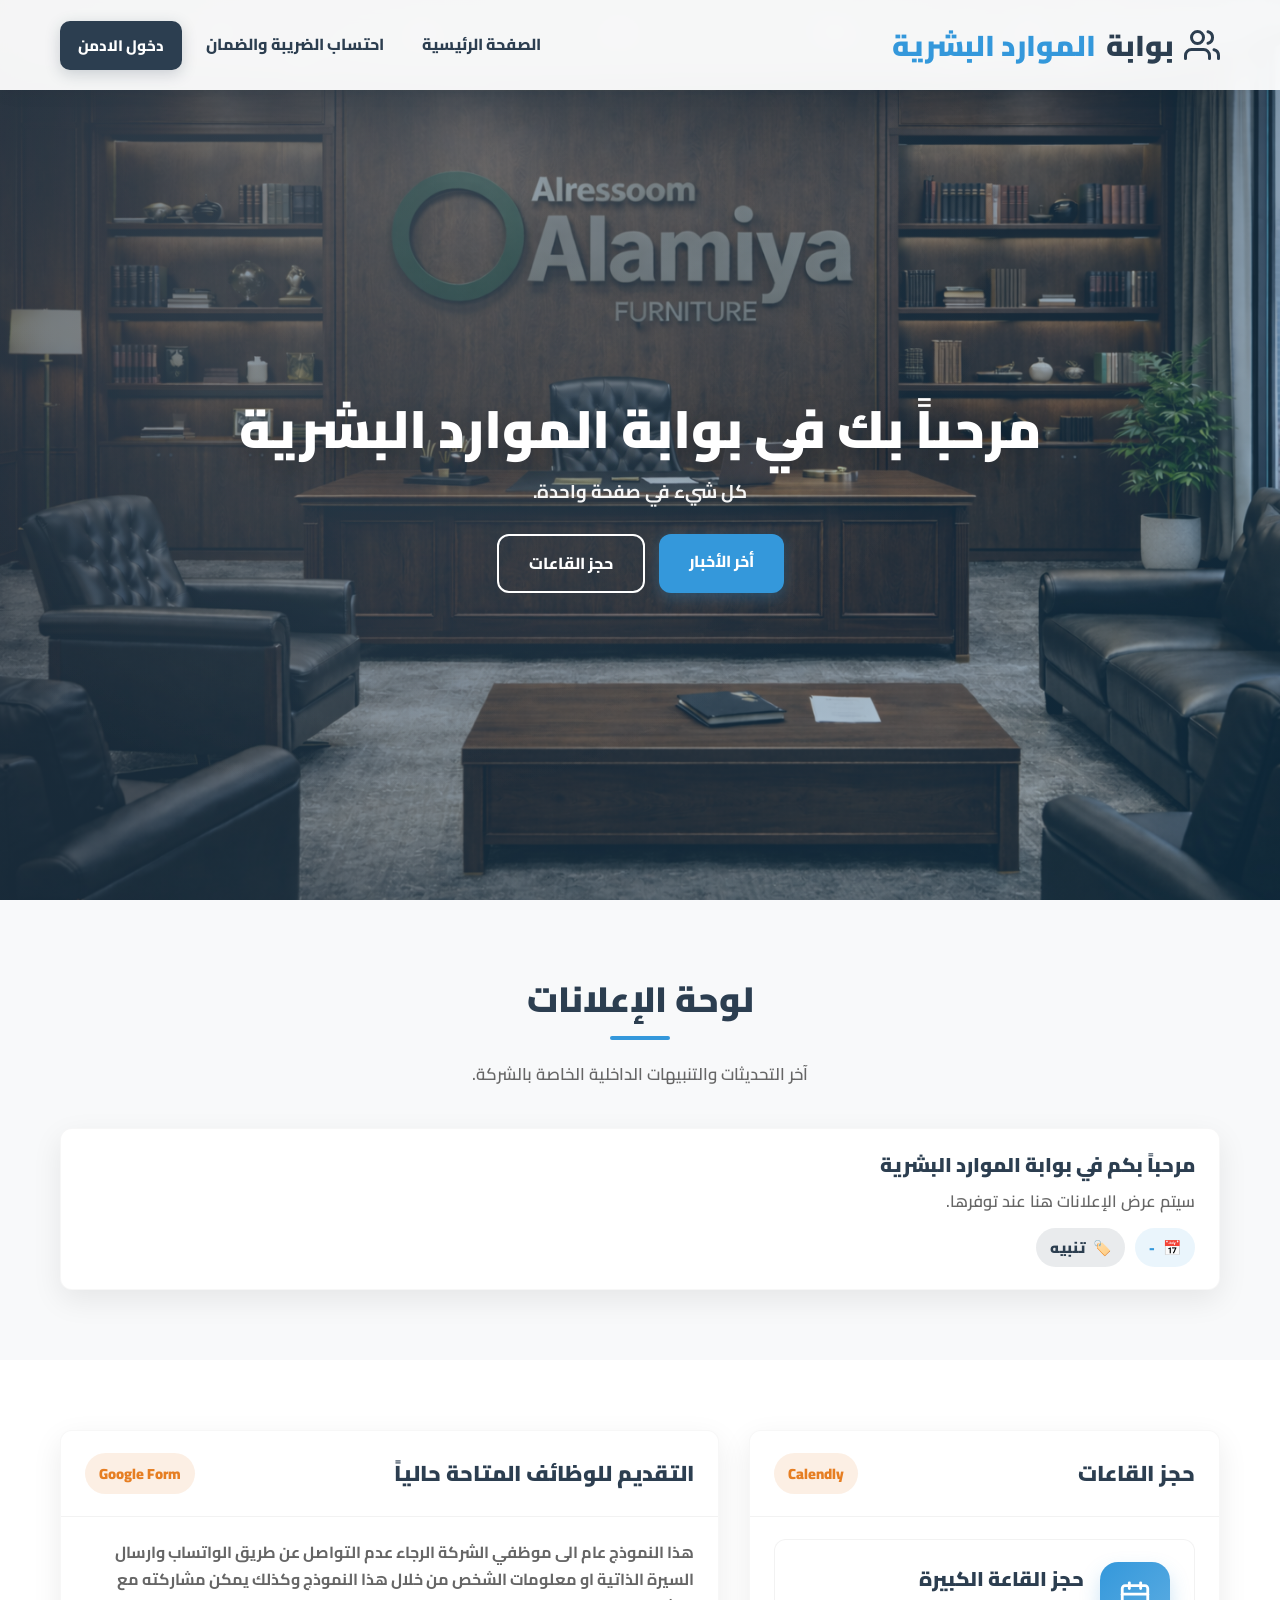
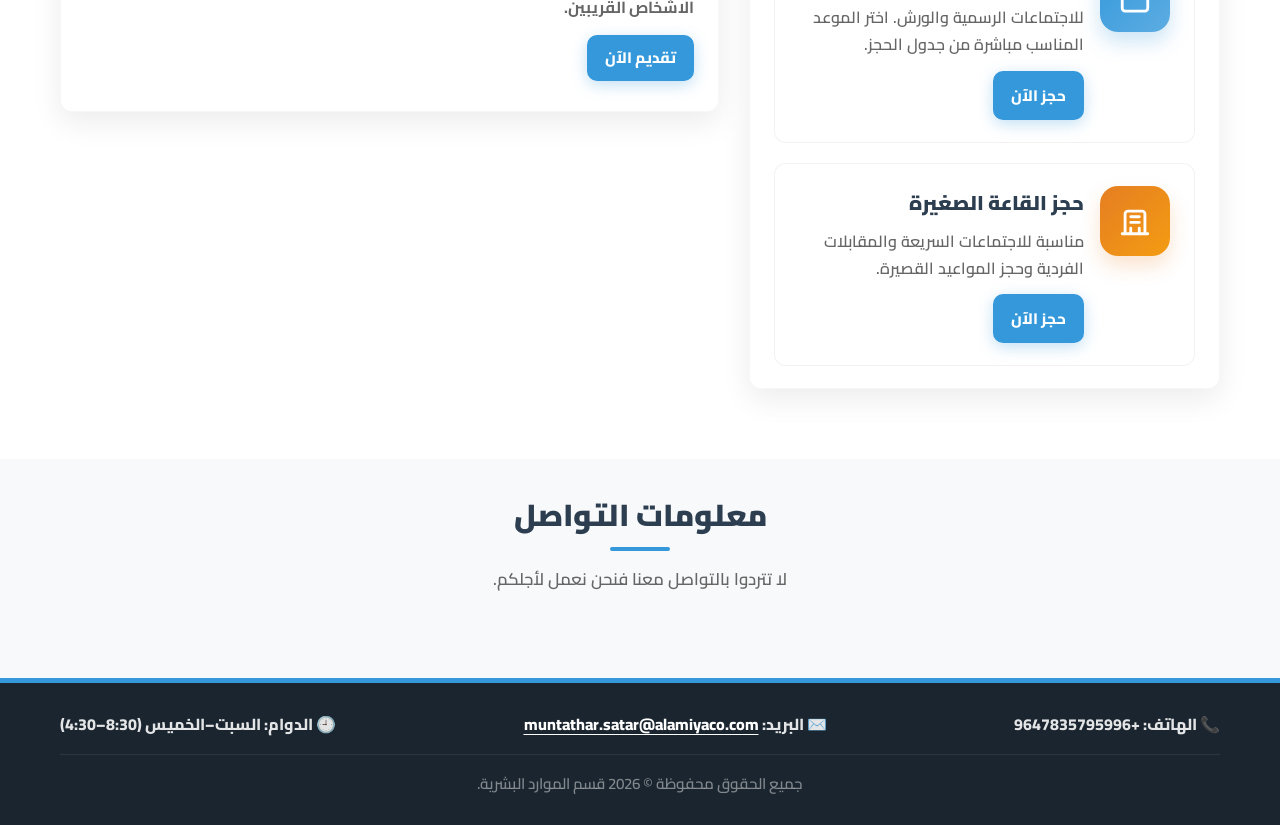
<file: index_modified.html>
<!DOCTYPE html>
<html lang="ar" dir="rtl">
<head>
  <meta charset="UTF-8" />
  <meta name="viewport" content="width=device-width, initial-scale=1.0" />
  <title>بوابة الموارد البشرية</title>

  <link rel="preconnect" href="https://fonts.googleapis.com">
  <link href="https://fonts.googleapis.com/css2?family=Cairo:wght@300;400;600;700;800&display=swap" rel="stylesheet">
  <link rel="stylesheet" href="styles.css" />
</head>
<body>

  <header id="header">
    <div class="container navbar">
      <div class="logo">
        <svg width="36" height="36" viewBox="0 0 24 24" fill="none" stroke="currentColor"
          stroke-width="2" stroke-linecap="round" stroke-linejoin="round">
          <path d="M17 21v-2a4 4 0 0 0-4-4H5a4 4 0 0 0-4 4v2"></path>
          <circle cx="9" cy="7" r="4"></circle>
          <path d="M23 21v-2a4 4 0 0 0-3-3.87"></path>
          <path d="M16 3.13a4 4 0 0 1 0 7.75"></path>
        </svg>
        بوابة <span>الموارد البشرية</span>
      </div>

      <div class="nav-actions">
        <a class="nav-link" href="index.html">الصفحة الرئيسية</a>
        <a class="nav-link" href="tax.html">احتساب الضريبة والضمان</a>
        <button class="btn btn-dark btn-sm" type="button" onclick="openAdminLogin()">
          دخول الادمن
        </button>
      </div>
    </div>
  </header>

  <section class="hero" id="home">
    <div class="hero-content">
      <div class="container">
        <h1>مرحباً بك في بوابة الموارد البشرية</h1>
        <p>كل شيء في صفحة واحدة.</p>
        <div class="hero-buttons">
          <a class="btn btn-primary" href="#announcements">أخر الأخبار</a>
          <a class="btn btn-outline" href="#booking">حجز القاعات</a>
        </div>
      </div>
    </div>
  </section>

  <section id="announcements">
    <div class="container">
      <div class="section-title">
        <h2>لوحة الإعلانات</h2>
        <p>آخر التحديثات والتنبيهات الداخلية الخاصة بالشركة.</p>
      </div>
      <div class="ann-list" id="annList"></div>
    </div>
  </section>

  <section class="portal-section" id="portal">
    <div class="container">
      <div class="grid-2">

        <div id="booking">
          <div class="card">
            <div class="card-head">
              <h3>حجز القاعات</h3>
              <span class="badge">Calendly</span>
            </div>
            <div class="card-body">
              <div class="booking-stack">

                <div class="card booking-card booking-card-flat">
                  <div class="card-body">
                    <div class="booking-row">
                      <div class="icon-box">
                        <svg width="34" height="34" viewBox="0 0 24 24" fill="none" stroke="currentColor"
                          stroke-width="2" stroke-linecap="round" stroke-linejoin="round">
                          <rect x="3" y="4" width="18" height="18" rx="2"></rect>
                          <line x1="16" y1="2" x2="16" y2="6"></line>
                          <line x1="8" y1="2" x2="8" y2="6"></line>
                          <line x1="3" y1="10" x2="21" y2="10"></line>
                        </svg>
                      </div>
                      <div class="booking-content">
                        <h4>حجز القاعة الكبيرة</h4>
                        <p>للاجتماعات الرسمية والورش. اختر الموعد المناسب مباشرة من جدول الحجز.</p>
                        <div class="booking-actions">
                          <button class="btn btn-primary btn-sm" type="button" onclick="openCalendly('big')">حجز الآن</button>
                        </div>
                      </div>
                    </div>
                  </div>
                </div>

                <div class="card booking-card booking-card-flat">
                  <div class="card-body">
                    <div class="booking-row">
                      <div class="icon-box small-room-icon">
                        <svg width="34" height="34" viewBox="0 0 24 24" fill="none" stroke="currentColor"
                          stroke-width="2" stroke-linecap="round" stroke-linejoin="round">
                          <path d="M3 21h18"></path>
                          <path d="M5 21V7a2 2 0 0 1 2-2h10a2 2 0 0 1 2 2v14"></path>
                          <path d="M9 21v-4"></path>
                          <path d="M15 21v-4"></path>
                          <path d="M9 9h6"></path>
                          <path d="M9 13h6"></path>
                        </svg>
                      </div>
                      <div class="booking-content">
                        <h4>حجز القاعة الصغيرة</h4>
                        <p>مناسبة للاجتماعات السريعة والمقابلات الفردية وحجز المواعيد القصيرة.</p>
                        <div class="booking-actions">
                          <button class="btn btn-primary btn-sm" type="button" onclick="openCalendly('small')">حجز الآن</button>
                        </div>
                      </div>
                    </div>
                  </div>
                </div>

              </div>
            </div>
          </div>
        </div>

        <div id="apply">
          <div class="card">
            <div class="card-head">
              <h3>التقديم للوظائف المتاحة حالياً</h3>
              <span class="badge">Google Form</span>
            </div>
            <div class="card-body">
              <p class="apply-text">
                هذا النموذج عام الى موظفي الشركة الرجاء عدم التواصل عن طريق الواتساب وارسال السيرة الذاتية او معلومات الشخص من خلال هذا النموذج وكذلك يمكن مشاركته مع الاشخاص القريبين.
              </p>

              <a class="btn btn-primary btn-sm" id="applyFormBtn" href="#" target="_blank" rel="noopener">
                تقديم الآن
              </a>
            </div>
          </div>
        </div>

      </div>
    </div>
  </section>

  <section id="info" class="info-section">
    <div class="container info-container">
      <div class="section-title info-title">
        <h2 class="info-heading">معلومات التواصل</h2>
        <p class="info-description">لا تتردوا بالتواصل معنا فنحن نعمل لأجلكم.</p>
      </div>
    </div>
  </section>

  <footer>
    <div class="container">
      <div class="footer-mini">
        <div class="item">📞 الهاتف: <span id="hrPhone">+9647835795996</span></div>
        <div class="item">✉️ البريد: <a id="hrEmail" href="mailto:muntathar.satar@alamiyaco.com">muntathar.satar@alamiyaco.com</a></div>
        <div class="item">🕘 الدوام: السبت–الخميس (8:30–4:30)</div>
      </div>

      <div class="copyright">
        <p>جميع الحقوق محفوظة &copy; <span id="year"></span> قسم الموارد البشرية.</p>
      </div>
    </div>
  </footer>

  <div class="modal" id="calModal" aria-hidden="true">
    <div class="modal-dialog" role="dialog" aria-modal="true">
      <div class="modal-head">
        <h3 id="calTitle">الحجز</h3>
        <button class="xbtn" type="button" onclick="closeCalModal()">✕</button>
      </div>
      <div class="modal-body modal-body-zero">
        <iframe class="cal-frame" id="calFrame" title="Calendly"></iframe>
      </div>
    </div>
  </div>

  <div class="modal" id="adminLoginModal" aria-hidden="true">
    <div class="modal-dialog admin-dialog" role="dialog" aria-modal="true">
      <div class="modal-head">
        <h3>دخول الادمن</h3>
        <button class="xbtn" type="button" onclick="closeAdminLogin()">✕</button>
      </div>

      <div class="admin-login-body">
        <p class="admin-login-text">
          الرجاء إدخال كلمة المرور للدخول إلى بوابة الأدمن.
        </p>

        <input
          type="password"
          id="adminPassword"
          placeholder="أدخل كلمة المرور"
          class="admin-password-input"
        />

        <div id="adminLoginError" class="admin-login-error"></div>

        <div class="admin-login-actions">
          <button class="btn btn-primary btn-sm" type="button" onclick="submitAdminLogin()">دخول</button>
          <button class="btn btn-outline-dark btn-sm" type="button" onclick="closeAdminLogin()">إلغاء</button>
        </div>
      </div>
    </div>
  </div>

  <script src="script.js"></script>
</body>
</html>
</file>
<file: styles.css>
:root{
  --primary-color:#2c3e50;
  --secondary-color:#3498db;
  --accent-color:#e67e22;
  --dark-bg:#1a252f;
  --light-bg:#f8f9fa;
  --white:#ffffff;
  --text-color:#333333;
  --text-light:#666666;
  --border-radius:12px;
  --shadow:0 10px 30px rgba(0,0,0,0.08);
  --transition:all 0.3s cubic-bezier(0.4,0,0.2,1);
}

html,body,*,*::before,*::after,button,input,textarea,select{
  font-family:'Cairo',sans-serif !important;
}

*{margin:0;padding:0;box-sizing:border-box;}
html{scroll-behavior:smooth;}
body{
  background-color:var(--light-bg);
  color:var(--text-color);
  line-height:1.7;
  overflow-x:hidden;
}
a{text-decoration:none;color:inherit;}
ul{list-style:none;}
img{max-width:100%;display:block;}
.container{max-width:1200px;margin:0 auto;padding:0 20px;}

.btn{
  display:inline-block;
  padding:14px 30px;
  border-radius:var(--border-radius);
  font-weight:800;
  cursor:pointer;
  transition:var(--transition);
  border:none;
  font-size:1rem;
  position:relative;
  overflow:hidden;
  z-index:1;
  text-align:center;
}
.btn::before{
  content:'';
  position:absolute;
  top:0;
  left:0;
  width:0%;
  height:100%;
  background-color:rgba(255,255,255,0.22);
  transition:var(--transition);
  z-index:-1;
}
.btn:hover::before{width:100%;}
.btn-primary{
  background-color:var(--secondary-color);
  color:var(--white);
  box-shadow:0 4px 15px rgba(52,152,219,0.30);
}
.btn-primary:hover{
  transform:translateY(-3px);
  box-shadow:0 8px 20px rgba(52,152,219,0.38);
}
.btn-dark{
  background-color:var(--primary-color);
  color:var(--white);
  box-shadow:0 4px 15px rgba(44,62,80,0.22);
}
.btn-dark:hover{
  transform:translateY(-3px);
  box-shadow:0 8px 20px rgba(44,62,80,0.28);
}
.btn-outline-dark{
  background:transparent;
  border:2px solid var(--primary-color);
  color:var(--primary-color);
}
.btn-outline-dark:hover{
  background:var(--primary-color);
  color:var(--white);
  transform:translateY(-2px);
}
.btn-sm{padding:10px 18px;font-size:.95rem;border-radius:10px;font-weight:800;}

.btn-outline{
  background:transparent;
  border:2px solid var(--white);
  color:var(--white);
}
.btn-outline:hover{
  background:var(--white);
  color:var(--primary-color);
  transform:translateY(-2px);
}

header{
  background-color:rgba(255,255,255,0.95);
  backdrop-filter:blur(10px);
  box-shadow:0 2px 20px rgba(0,0,0,0.05);
  position:fixed;
  width:100%;
  top:0;
  z-index:1000;
  transition:var(--transition);
}
header.scrolled{box-shadow:0 5px 20px rgba(0,0,0,0.10);}
.navbar{
  display:flex;
  justify-content:space-between;
  align-items:center;
  min-height:90px;
  gap:20px;
  transition:var(--transition);
}
header.scrolled .navbar{min-height:70px;}
.logo{
  font-size:1.8rem;
  font-weight:900;
  color:var(--primary-color);
  display:flex;
  align-items:center;
  gap:10px;
  user-select:none;
}
.logo span{color:var(--secondary-color);}
.nav-actions{
  display:flex;
  align-items:center;
  gap:10px;
  flex-shrink:0;
}

.hero{
  height:100vh;
  min-height:650px;
  display:flex;
  align-items:center;
  text-align:center;
  color:var(--white);
  position:relative;
  overflow:hidden;
  background:
    linear-gradient(135deg, rgba(44, 62, 80, 0.72), rgba(52, 152, 219, 0.25)),
    url("hero.jpg") no-repeat center center / cover;
}
.hero::before{
  content:"";
  position:absolute;
  inset:0;
  background:radial-gradient(circle at 30% 20%, rgba(255,255,255,0.10), transparent 55%);
  pointer-events:none;
}
.hero-content{
  position:relative;
  width:100%;
  padding:0 20px;
  padding-top:90px;
}
.hero h1{
  font-size:3.3rem;
  font-weight:900;
  line-height:1.2;
  text-shadow:0 10px 30px rgba(0,0,0,0.25);
}
.hero p{
  max-width:820px;
  margin:16px auto 26px;
  font-size:1.15rem;
  font-weight:700;
  opacity:0.95;
}
.hero-buttons{
  display:flex;
  gap:14px;
  justify-content:center;
  flex-wrap:wrap;
}

section{padding:70px 0;}
.section-title{text-align:center;margin-bottom:40px;}
.section-title h2{
  font-size:2.2rem;
  color:var(--primary-color);
  margin-bottom:12px;
  position:relative;
  display:inline-block;
  font-weight:900;
}
.section-title h2::before{
  content:'';
  position:absolute;
  bottom:-10px;
  left:50%;
  transform:translateX(-50%);
  width:60px;
  height:4px;
  background-color:var(--secondary-color);
  border-radius:2px;
}
.section-title p{
  color:var(--text-light);
  max-width:720px;
  margin:18px auto 0;
  font-size:1.05rem;
  font-weight:600;
}

.portal-section{background-color:var(--white);}
.grid-2{
  display:grid;
  grid-template-columns:1fr 1.4fr;
  gap:30px;
  align-items:start;
}
.card{
  background:var(--white);
  border-radius:var(--border-radius);
  box-shadow:var(--shadow);
  transition:var(--transition);
  border:1px solid rgba(0,0,0,0.03);
  overflow:hidden;
}
.card:hover{transform:translateY(-8px);box-shadow:0 15px 30px rgba(0,0,0,0.10);}
.card-head{
  padding:22px 24px;
  border-bottom:1px solid rgba(0,0,0,0.05);
  display:flex;
  align-items:center;
  justify-content:space-between;
  gap:12px;
  flex-wrap:wrap;
}
.card-head h3{
  font-size:1.35rem;
  color:var(--primary-color);
  font-weight:900;
}
.badge{
  background:rgba(230,126,34,.12);
  color:var(--accent-color);
  padding:8px 14px;
  border-radius:30px;
  font-weight:900;
  font-size:.92rem;
}
.card-body{padding:22px 24px;}

.ann-list{display:grid;gap:18px;}
.ann-item{display:grid;grid-template-columns:1fr;}
.ann-meta{
  display:flex;
  gap:10px;
  flex-wrap:wrap;
  align-items:center;
  margin-top:12px;
}
.pill{
  background:rgba(52,152,219,0.10);
  color:var(--secondary-color);
  padding:7px 14px;
  border-radius:999px;
  font-weight:900;
  font-size:.92rem;
  display:inline-flex;
  align-items:center;
  gap:8px;
}
.pill.gray{
  background:rgba(44,62,80,.10);
  color:var(--primary-color);
}
.ann-title{
  font-size:1.25rem;
  font-weight:900;
  color:var(--primary-color);
  line-height:1.35;
}
.ann-text{
  margin-top:10px;
  color:var(--text-light);
  font-weight:600;
  font-size:1.02rem;
}
.ann-actions{margin-top:14px;display:flex;gap:12px;flex-wrap:wrap;}

.booking-stack{display:grid;gap:20px;}
.booking-card .icon-box{
  width:70px;
  height:70px;
  background:linear-gradient(135deg,var(--secondary-color),#5dade2);
  border-radius:18px;
  display:flex;
  align-items:center;
  justify-content:center;
  color:var(--white);
  box-shadow:0 10px 20px rgba(52,152,219,0.25);
  flex-shrink:0;
}
.small-room-icon{
  background:linear-gradient(135deg, var(--accent-color), #f39c12) !important;
  box-shadow:0 10px 20px rgba(230,126,34,.22) !important;
}
.booking-row{display:flex;gap:16px;align-items:flex-start;}
.booking-content{flex:1;}
.booking-card h4{
  font-size:1.25rem;
  font-weight:900;
  color:var(--primary-color);
  margin-bottom:8px;
}
.booking-card p{
  color:var(--text-light);
  font-weight:600;
  font-size:1rem;
  margin-bottom:12px;
}
.booking-actions{display:flex;gap:12px;flex-wrap:wrap;margin-top:10px;}
.booking-card-flat{box-shadow:none;border:1px solid rgba(0,0,0,0.05);}
.apply-text{color:var(--text-light);font-weight:700;margin-bottom:14px;}

.info-section{padding:30px 0 0;}
.info-container{padding-bottom:15px;}
.info-title{margin-bottom:20px;}
.info-heading{font-size:1.9rem !important;}
.info-description{margin-top:12px !important;}

footer{
  background-color:var(--dark-bg);
  color:var(--white);
  padding:28px 0;
  margin-top:50px;
  border-top:5px solid var(--secondary-color);
}
.footer-mini{
  display:flex;
  justify-content:space-between;
  gap:18px;
  flex-wrap:wrap;
  align-items:center;
}
.footer-mini .item{
  color:rgba(255,255,255,0.88);
  font-weight:800;
}
.footer-mini a{
  color:var(--white);
  text-decoration:underline;
  text-underline-offset:4px;
}
.copyright{
  text-align:center;
  color:rgba(255,255,255,0.45);
  padding-top:16px;
  margin-top:16px;
  border-top:1px solid rgba(255,255,255,0.08);
  font-size:0.95rem;
  font-weight:600;
}

.modal{
  position:fixed;
  inset:0;
  background:rgba(0,0,0,0.55);
  display:none;
  align-items:center;
  justify-content:center;
  z-index:2000;
  padding:20px;
}
.modal.show{display:flex;}
.modal-dialog{
  width:min(860px,96vw);
  background:var(--white);
  border-radius:16px;
  box-shadow:0 20px 50px rgba(0,0,0,0.18);
  overflow:hidden;
}
.modal-head{
  padding:18px 20px;
  display:flex;
  justify-content:space-between;
  align-items:center;
  gap:12px;
  border-bottom:1px solid rgba(0,0,0,0.06);
}
.modal-head h3{
  font-weight:950;
  color:var(--primary-color);
  font-size:1.25rem;
  margin:0;
}
.xbtn{
  border:none;
  background:rgba(44,62,80,0.10);
  color:var(--primary-color);
  width:42px;
  height:42px;
  border-radius:999px;
  font-size:18px;
  font-weight:900;
  cursor:pointer;
  transition:var(--transition);
}
.xbtn:hover{background:rgba(44,62,80,0.16);transform:translateY(-1px);}
.modal-body-zero{padding:0;}
.cal-frame{width:100%;height:70vh;border:0;display:block;}

.admin-dialog{width:min(460px,95vw);}
.admin-login-body{padding:22px;}
.admin-login-text{color:var(--text-light);font-weight:700;margin-bottom:14px;}
.admin-password-input{
  width:100%;
  padding:14px 16px;
  border:1px solid rgba(0,0,0,0.12);
  border-radius:12px;
  font-size:1rem;
  outline:none;
  margin-bottom:14px;
  background:#fff;
}
.admin-password-input:focus{
  border-color:var(--secondary-color);
  box-shadow:0 0 0 3px rgba(52,152,219,0.12);
}
.admin-login-error{color:#c0392b;font-weight:700;min-height:24px;margin-bottom:10px;}
.admin-login-actions{display:flex;gap:10px;justify-content:flex-start;flex-wrap:wrap;}

@media (max-width:992px){
  .grid-2{grid-template-columns:1fr;}
}

@media (max-width:768px){
  .navbar{padding:14px 0;min-height:auto;}
  header.scrolled .navbar{min-height:auto;}
  .logo{font-size:1.35rem;}
  .nav-actions .btn{padding:10px 14px;font-size:.9rem;}
  .hero h1{font-size:2.4rem;}
}

@media (max-width:576px){
  .navbar{flex-direction:column;justify-content:center;gap:12px;}
  .hero{min-height:580px;}
  .hero h1{font-size:2rem;}
  .hero p{font-size:1rem;}
  .booking-row{flex-direction:column;}
}


.nav-link{
  font-weight:800;
  color:var(--primary-color);
  padding:10px 14px;
  border-radius:10px;
  transition:var(--transition);
  white-space:nowrap;
}

.nav-link:hover{
  background:rgba(52,152,219,0.10);
  color:var(--secondary-color);
}
</file>
<file: admin.css>
:root{
  --primary-color:#2c3e50;
  --secondary-color:#3498db;
  --dark-bg:#1a252f;
  --light-bg:#f3f6f9;
  --white:#ffffff;
  --text-color:#333333;
  --text-light:#666666;
  --border-radius:14px;
  --shadow:0 10px 30px rgba(0,0,0,0.08);
  --transition:all .3s cubic-bezier(0.4,0,0.2,1);
}

html,body,*,*::before,*::after,button,input,textarea,select{
  font-family:'Cairo',sans-serif !important;
}

*{box-sizing:border-box;margin:0;padding:0;}
body{
  background:var(--light-bg);
  color:var(--text-color);
  line-height:1.7;
}
a{text-decoration:none;color:inherit;}
.container{max-width:1200px;margin:0 auto;padding:0 20px;}

.btn{
  display:inline-flex;
  align-items:center;
  justify-content:center;
  padding:12px 18px;
  border:none;
  border-radius:12px;
  cursor:pointer;
  font-weight:800;
  transition:var(--transition);
}
.btn-primary{background:var(--secondary-color);color:#fff;}
.btn-dark{background:var(--primary-color);color:#fff;}
.btn:hover{transform:translateY(-2px);}

.admin-header{
  background:#fff;
  box-shadow:0 2px 20px rgba(0,0,0,0.05);
  padding:24px 0;
}

.admin-topbar{
  display:flex;
  justify-content:space-between;
  align-items:center;
  gap:20px;
  flex-wrap:wrap;
}

.admin-heading h1{
  font-size:2rem;
  font-weight:900;
  color:var(--primary-color);
  margin-bottom:8px;
}

.admin-heading p{
  color:var(--text-light);
  font-size:1rem;
  font-weight:600;
}

.admin-main{
  padding:36px 0 56px;
}

.section-title{
  text-align:center;
  margin-bottom:26px;
}

.section-title h2{
  font-size:2rem;
  color:var(--primary-color);
  font-weight:900;
  margin-bottom:12px;
  position:relative;
  display:inline-block;
}

.section-title h2::after{
  content:"";
  display:block;
  width:70px;
  height:4px;
  border-radius:999px;
  background:var(--secondary-color);
  margin:10px auto 0;
}

.section-title p{
  color:var(--text-light);
  font-size:1rem;
  font-weight:600;
  max-width:820px;
  margin:0 auto;
}

.cards-grid{
  display:grid;
  grid-template-columns:repeat(auto-fit,minmax(260px,1fr));
  gap:22px;
  align-items:stretch;
}

.admin-card{
  background:#fff;
  border-radius:18px;
  box-shadow:0 10px 26px rgba(0,0,0,0.06);
  border:1px solid rgba(0,0,0,0.04);
  padding:22px 20px;
  text-align:center;
  transition:var(--transition);
  min-height:250px;
  display:flex;
  flex-direction:column;
}

.admin-card:hover{
  transform:translateY(-4px);
  box-shadow:0 14px 28px rgba(0,0,0,0.09);
}

.admin-card-tag{
  display:inline-flex;
  align-items:center;
  justify-content:center;
  align-self:center;
  background:rgba(52,152,219,0.10);
  color:#3498db;
  padding:8px 16px;
  border-radius:999px;
  font-weight:800;
  font-size:.88rem;
  margin-bottom:16px;
}

.admin-card-title{
  font-size:1rem;
  line-height:1.6;
  color:var(--primary-color);
  font-weight:900;
  margin-bottom:10px;
}

.admin-card-desc{
  color:var(--text-light);
  font-weight:600;
  line-height:1.8;
  font-size:.9rem;
  margin-bottom:18px;
  flex-grow:1;
}

.admin-card-actions{
  margin-top:auto;
}

.admin-card-btn{
  display:inline-flex;
  align-items:center;
  justify-content:center;
  background:#3498db;
  color:#fff;
  padding:10px 20px;
  border-radius:12px;
  font-weight:800;
  font-size:.9rem;
  transition:var(--transition);
  box-shadow:0 8px 18px rgba(52,152,219,0.20);
}

.admin-card-btn:hover{
  transform:translateY(-2px);
  box-shadow:0 12px 22px rgba(52,152,219,0.32);
}

.empty-state{
  background:#fff;
  border-radius:16px;
  padding:30px;
  text-align:center;
  box-shadow:0 10px 30px rgba(0,0,0,0.06);
}

@media (max-width: 768px){
  .admin-topbar{
    flex-direction:column-reverse;
    align-items:flex-start;
  }

  .admin-heading h1{
    font-size:1.7rem;
  }

  .section-title h2{
    font-size:1.7rem;
  }

  .section-title p,
  .admin-heading p{
    font-size:.95rem;
  }

  .cards-grid{
    grid-template-columns:1fr;
  }

  .admin-card-title{
    font-size:.98rem;
  }

  .admin-card-desc{
    font-size:.9rem;
  }
}
</file>
